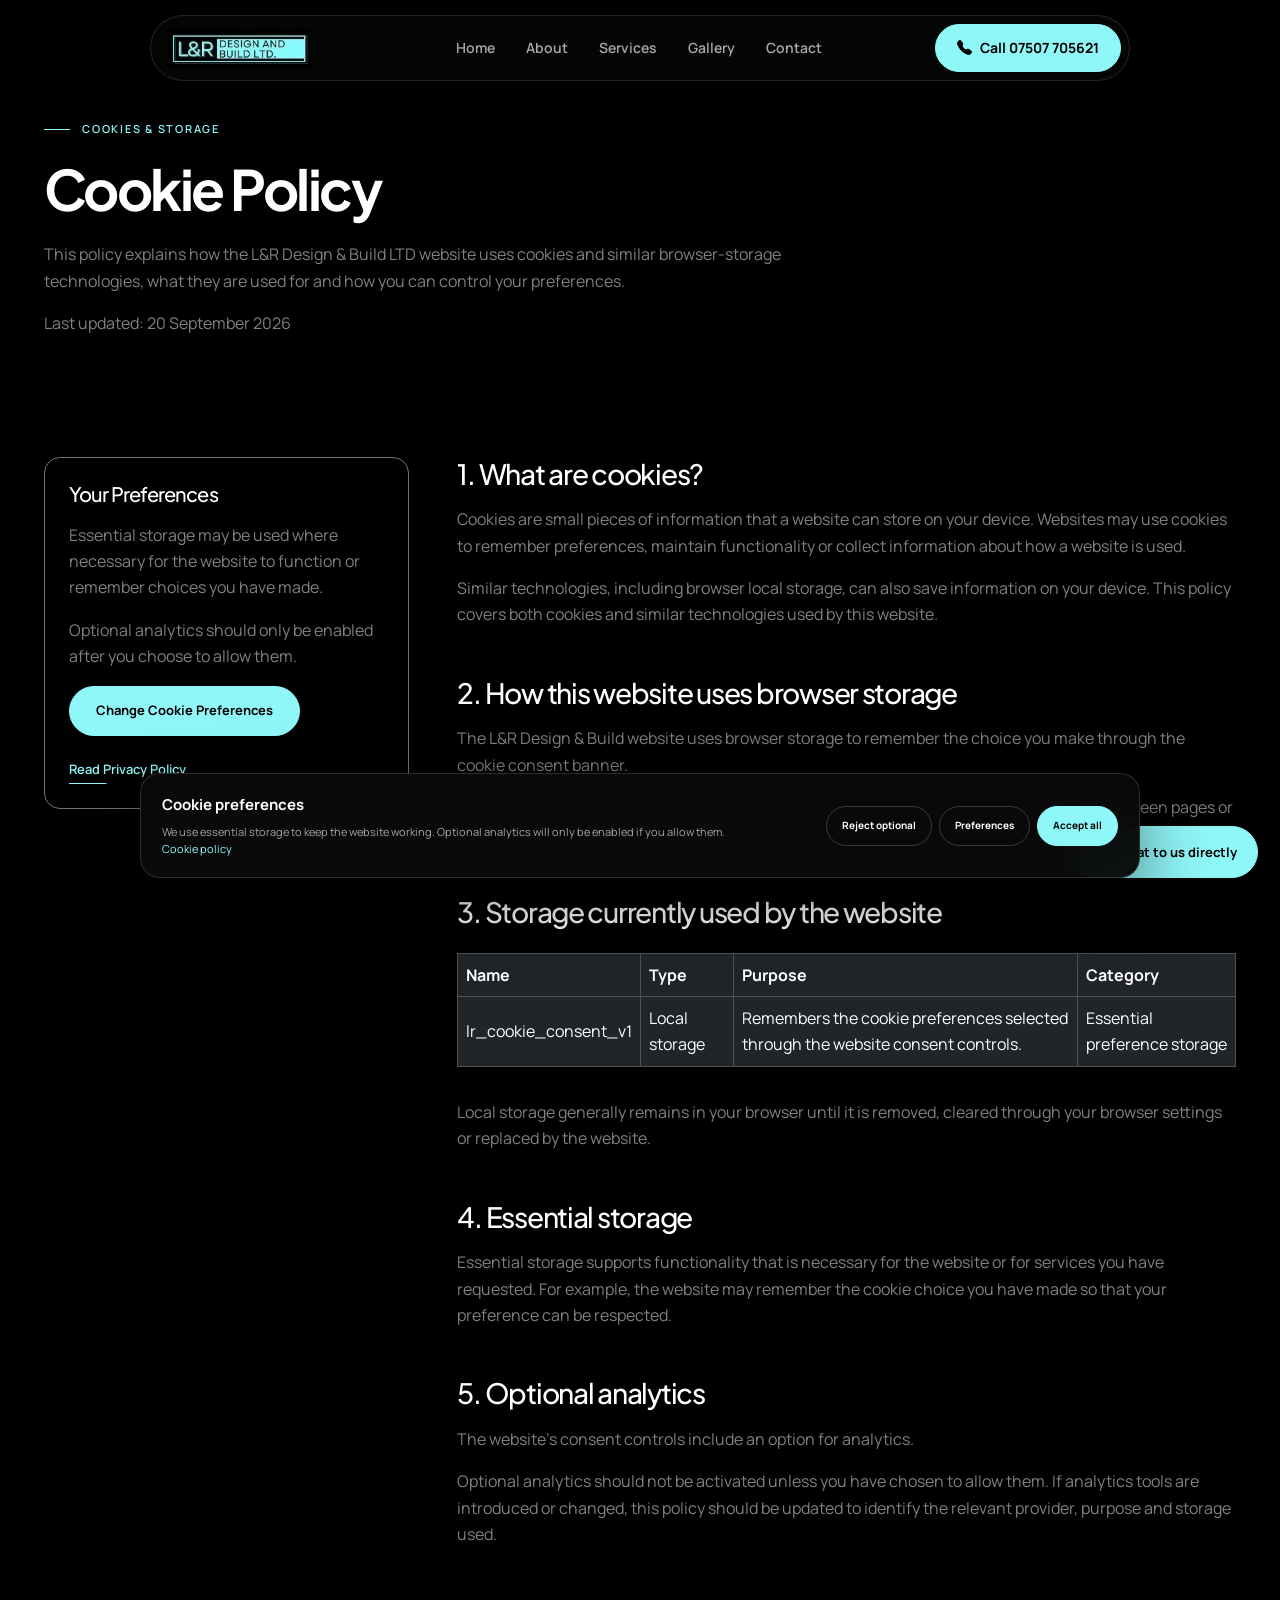
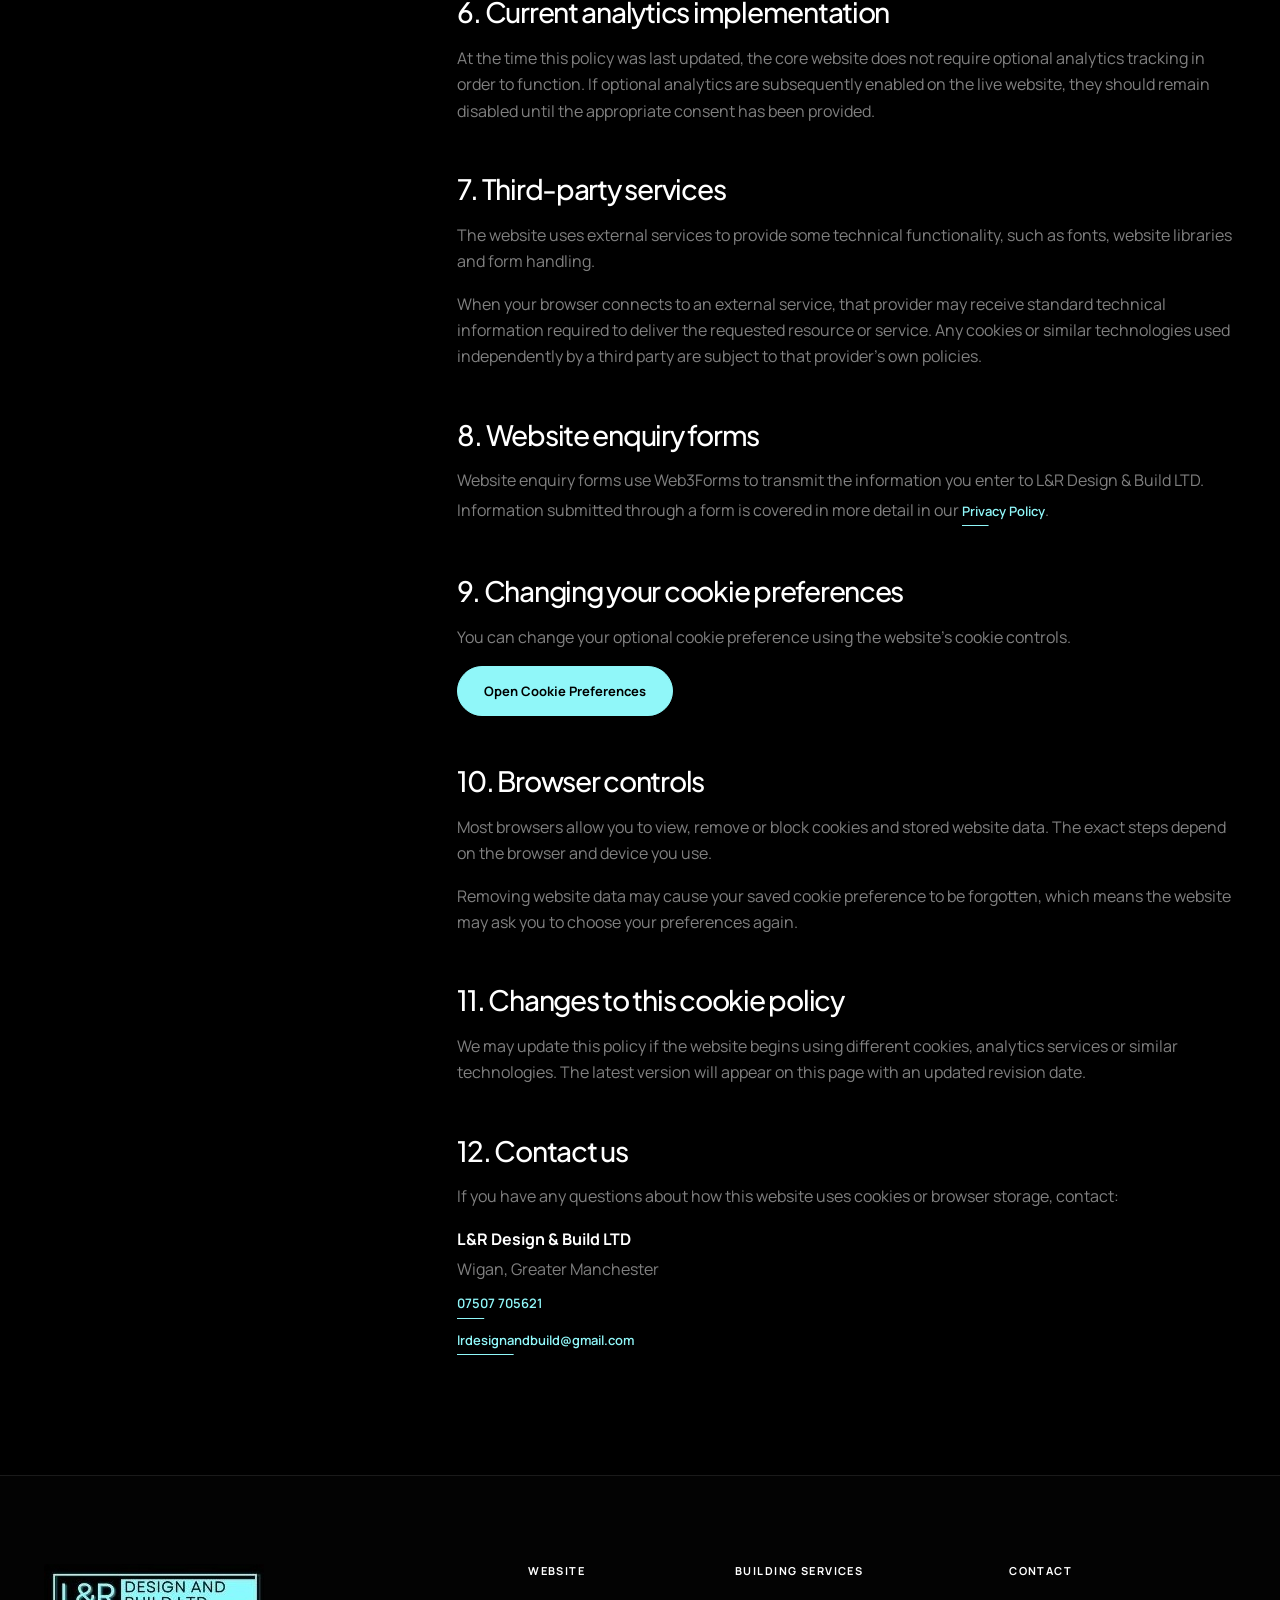
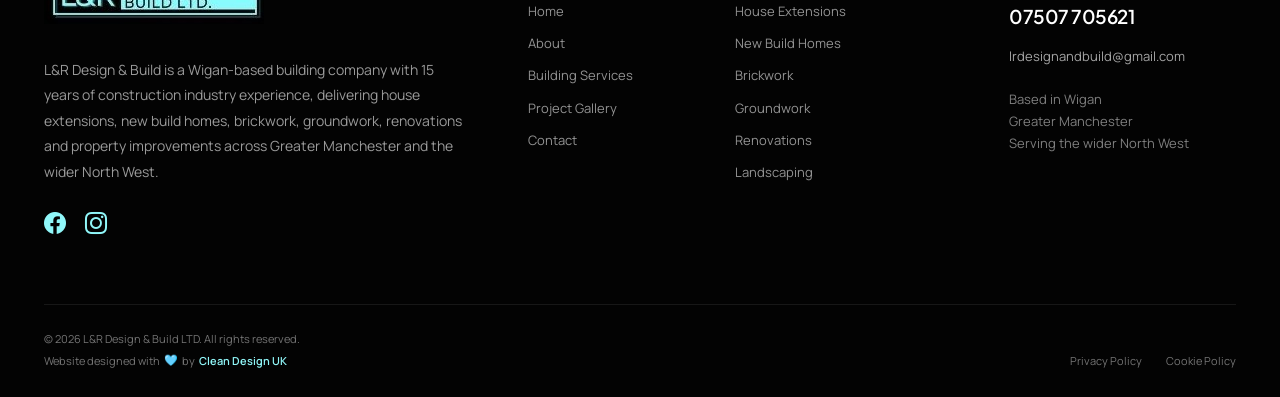
<file: cookie-policy.html>
<!DOCTYPE html>
<html lang="en-GB">

<head>

  <meta charset="UTF-8">

  <meta
    name="viewport"
    content="width=device-width, initial-scale=1.0"
  >


  <!-- ==================================================
       SEO
  ================================================== -->

  <title>
    Cookie Policy | L&R Design & Build LTD
  </title>

  <meta
    name="description"
    content="Read the L&R Design & Build LTD cookie policy, including information about essential browser storage, optional analytics and how to manage your preferences."
  >

  <meta
    name="robots"
    content="index, follow"
  >

  <meta
    name="author"
    content="L&R Design & Build LTD"
  >

  <meta
    name="theme-color"
    content="#000000"
  >


  <!-- ==================================================
       CANONICAL
  ================================================== -->

  <link
    rel="canonical"
    href="https://lrdesignandbuild.uk/cookie-policy.html"
  >


 <!-- ==================================================
       FAVICON
  ================================================== -->

  <link
    rel="icon"
    type="image/jpeg"
    href="images/lr-design-build-logo-small.jpg"
  >

  <link
    rel="shortcut icon"
    type="image/jpeg"
    href="images/lr-design-build-logo-small.jpg"
  >

  <link
    rel="apple-touch-icon"
    href="images/lr-design-build-logo-small.jpg"
  >



  <!-- ==================================================
       OPEN GRAPH
  ================================================== -->

  <meta
    property="og:type"
    content="website"
  >

  <meta
    property="og:title"
    content="Cookie Policy | L&R Design & Build LTD"
  >

  <meta
    property="og:description"
    content="Information about cookies, browser storage and website preferences used by L&R Design & Build LTD."
  >

  <meta
    property="og:url"
    content="https://lrdesignandbuild.uk/cookie-policy.html"
  >

  <meta
    property="og:site_name"
    content="L&R Design & Build LTD"
  >

  <meta
    property="og:locale"
    content="en_GB"
  >


  <!-- ==================================================
       FONTS
  ================================================== -->

  <link
    rel="preconnect"
    href="https://fonts.googleapis.com"
  >

  <link
    rel="preconnect"
    href="https://fonts.gstatic.com"
    crossorigin
  >

  <link
    href="https://fonts.googleapis.com/css2?family=Plus+Jakarta+Sans:wght@600;700;800&family=Manrope:wght@400;500;600;700&display=swap"
    rel="stylesheet"
  >


  <!-- ==================================================
       BOOTSTRAP
  ================================================== -->

  <link
    href="https://cdn.jsdelivr.net/npm/bootstrap@5.3.3/dist/css/bootstrap.min.css"
    rel="stylesheet"
  >

  <link
    href="https://cdn.jsdelivr.net/npm/bootstrap-icons@1.11.3/font/bootstrap-icons.min.css"
    rel="stylesheet"
  >


  <!-- ==================================================
       GLOBAL CSS ONLY
  ================================================== -->

  <link
    href="css/global.css"
    rel="stylesheet"
  >


  <!-- ==================================================
       SCHEMA
  ================================================== -->

  <script type="application/ld+json">
  {
    "@context": "https://schema.org",
    "@graph": [
      {
        "@type": "GeneralContractor",
        "@id": "https://lrdesignandbuild.uk/#business",
        "name": "L&R Design & Build LTD",
        "url": "https://lrdesignandbuild.uk/",
        "logo": "https://lrdesignandbuild.uk/images/lr-design-build-logo.jpg",
        "telephone": "+447507705621",
        "email": "lrdesignandbuild@gmail.com"
      },
      {
        "@type": "WebPage",
        "@id": "https://lrdesignandbuild.uk/cookie-policy.html#webpage",
        "url": "https://lrdesignandbuild.uk/cookie-policy.html",
        "name": "Cookie Policy",
        "isPartOf": {
          "@id": "https://lrdesignandbuild.uk/#business"
        },
        "inLanguage": "en-GB"
      },
      {
        "@type": "BreadcrumbList",
        "itemListElement": [
          {
            "@type": "ListItem",
            "position": 1,
            "name": "Home",
            "item": "https://lrdesignandbuild.uk/"
          },
          {
            "@type": "ListItem",
            "position": 2,
            "name": "Cookie Policy",
            "item": "https://lrdesignandbuild.uk/cookie-policy.html"
          }
        ]
      }
    ]
  }
  </script>

</head>


<body>


  <!-- ==================================================
       GLOBAL NAVBAR
  ================================================== -->

  <header
    id="global-navbar"
    data-component="components/navbar.html"
  ></header>



  <main>


    <!-- ==================================================
         PAGE HEADER
    ================================================== -->

    <section class="section">

      <div class="container-xl">

        <div class="row">

          <div class="col-xl-9 col-lg-10">


            <div class="section-kicker">
              COOKIES &amp; STORAGE
            </div>


            <h1 class="section-title">
              Cookie Policy
            </h1>


            <p
              class="text-white-50 mt-4 mb-0"
              style="max-width: 760px;"
            >

              This policy explains how the L&amp;R Design
              &amp; Build LTD website uses cookies and similar
              browser-storage technologies, what they are used
              for and how you can control your preferences.

            </p>


            <p class="text-white-50 mt-3 mb-0">
              Last updated: 20 September 2026
            </p>


          </div>

        </div>

      </div>

    </section>



    <!-- ==================================================
         COOKIE CONTENT
    ================================================== -->

    <section class="section pt-0">

      <div class="container-xl">


        <div class="row g-5">


          <!-- ==============================================
               SIDEBAR
          =============================================== -->

          <aside class="col-lg-4">


            <div
              class="p-4 rounded-4 border border-secondary"
            >

              <h2 class="h5 mb-3">
                Your Preferences
              </h2>


              <p class="text-white-50">

                Essential storage may be used where necessary
                for the website to function or remember choices
                you have made.

              </p>


              <p class="text-white-50">

                Optional analytics should only be enabled after
                you choose to allow them.

              </p>


              <button
                type="button"
                class="btn-brand mb-3"
                id="policyCookieSettingsButton"
              >
                Change Cookie Preferences
              </button>


              <br>


              <a
                href="privacy-policy.html"
                class="text-link"
              >
                Read Privacy Policy
              </a>

            </div>


          </aside>



          <!-- ==============================================
               MAIN POLICY
          =============================================== -->

          <article class="col-lg-8">


            <!-- WHAT ARE COOKIES -->

            <div class="mb-5">

              <h2 class="h3 mb-3">
                1. What are cookies?
              </h2>


              <p class="text-white-50">

                Cookies are small pieces of information that a
                website can store on your device. Websites may
                use cookies to remember preferences, maintain
                functionality or collect information about how
                a website is used.

              </p>


              <p class="text-white-50 mb-0">

                Similar technologies, including browser local
                storage, can also save information on your
                device. This policy covers both cookies and
                similar technologies used by this website.

              </p>

            </div>



            <!-- HOW SITE USES -->

            <div class="mb-5">

              <h2 class="h3 mb-3">
                2. How this website uses browser storage
              </h2>


              <p class="text-white-50">

                The L&amp;R Design &amp; Build website uses
                browser storage to remember the choice you make
                through the cookie consent banner.

              </p>


              <p class="text-white-50 mb-0">

                This prevents the website from asking you to
                make the same choice every time you move between
                pages or return to the website using the same
                browser.

              </p>

            </div>



            <!-- TABLE -->

            <div class="mb-5">

              <h2 class="h3 mb-4">
                3. Storage currently used by the website
              </h2>


              <div class="table-responsive">

                <table
                  class="table table-dark table-bordered align-middle"
                >

                  <thead>

                    <tr>

                      <th scope="col">
                        Name
                      </th>

                      <th scope="col">
                        Type
                      </th>

                      <th scope="col">
                        Purpose
                      </th>

                      <th scope="col">
                        Category
                      </th>

                    </tr>

                  </thead>


                  <tbody>

                    <tr>

                      <td>
                        lr_cookie_consent_v1
                      </td>

                      <td>
                        Local storage
                      </td>

                      <td>

                        Remembers the cookie preferences selected
                        through the website consent controls.

                      </td>

                      <td>
                        Essential preference storage
                      </td>

                    </tr>

                  </tbody>

                </table>

              </div>


              <p class="text-white-50 mt-3 mb-0">

                Local storage generally remains in your browser
                until it is removed, cleared through your browser
                settings or replaced by the website.

              </p>

            </div>



            <!-- ESSENTIAL -->

            <div class="mb-5">

              <h2 class="h3 mb-3">
                4. Essential storage
              </h2>


              <p class="text-white-50 mb-0">

                Essential storage supports functionality that
                is necessary for the website or for services you
                have requested. For example, the website may
                remember the cookie choice you have made so that
                your preference can be respected.

              </p>

            </div>



            <!-- ANALYTICS -->

            <div class="mb-5">

              <h2 class="h3 mb-3">
                5. Optional analytics
              </h2>


              <p class="text-white-50">

                The website's consent controls include an option
                for analytics.

              </p>


              <p class="text-white-50 mb-0">

                Optional analytics should not be activated
                unless you have chosen to allow them. If
                analytics tools are introduced or changed, this
                policy should be updated to identify the
                relevant provider, purpose and storage used.

              </p>

            </div>



            <!-- CURRENT IMPLEMENTATION -->

            <div class="mb-5">

              <h2 class="h3 mb-3">
                6. Current analytics implementation
              </h2>


              <p class="text-white-50 mb-0">

                At the time this policy was last updated, the
                core website does not require optional analytics
                tracking in order to function. If optional
                analytics are subsequently enabled on the live
                website, they should remain disabled until the
                appropriate consent has been provided.

              </p>

            </div>



            <!-- THIRD PARTY -->

            <div class="mb-5">

              <h2 class="h3 mb-3">
                7. Third-party services
              </h2>


              <p class="text-white-50">

                The website uses external services to provide
                some technical functionality, such as fonts,
                website libraries and form handling.

              </p>


              <p class="text-white-50 mb-0">

                When your browser connects to an external
                service, that provider may receive standard
                technical information required to deliver the
                requested resource or service. Any cookies or
                similar technologies used independently by a
                third party are subject to that provider's own
                policies.

              </p>

            </div>



            <!-- WEB3FORMS -->

            <div class="mb-5">

              <h2 class="h3 mb-3">
                8. Website enquiry forms
              </h2>


              <p class="text-white-50 mb-0">

                Website enquiry forms use Web3Forms to transmit
                the information you enter to L&amp;R Design
                &amp; Build LTD. Information submitted through a
                form is covered in more detail in our

                <a
                  href="privacy-policy.html"
                  class="text-link"
                >
                  Privacy Policy
                </a>.

              </p>

            </div>



            <!-- CHANGING PREFERENCES -->

            <div class="mb-5">

              <h2 class="h3 mb-3">
                9. Changing your cookie preferences
              </h2>


              <p class="text-white-50">

                You can change your optional cookie preference
                using the website's cookie controls.

              </p>


              <button
                type="button"
                class="btn-brand"
                id="policyCookieSettingsButtonSecondary"
              >
                Open Cookie Preferences
              </button>

            </div>



            <!-- BROWSER -->

            <div class="mb-5">

              <h2 class="h3 mb-3">
                10. Browser controls
              </h2>


              <p class="text-white-50">

                Most browsers allow you to view, remove or block
                cookies and stored website data. The exact steps
                depend on the browser and device you use.

              </p>


              <p class="text-white-50 mb-0">

                Removing website data may cause your saved
                cookie preference to be forgotten, which means
                the website may ask you to choose your
                preferences again.

              </p>

            </div>



            <!-- CHANGES -->

            <div class="mb-5">

              <h2 class="h3 mb-3">
                11. Changes to this cookie policy
              </h2>


              <p class="text-white-50 mb-0">

                We may update this policy if the website begins
                using different cookies, analytics services or
                similar technologies. The latest version will
                appear on this page with an updated revision
                date.

              </p>

            </div>



            <!-- CONTACT -->

            <div>

              <h2 class="h3 mb-3">
                12. Contact us
              </h2>


              <p class="text-white-50">

                If you have any questions about how this website
                uses cookies or browser storage, contact:

              </p>


              <p class="text-white mb-1">
                <strong>L&amp;R Design &amp; Build LTD</strong>
              </p>


              <p class="text-white-50 mb-1">
                Wigan, Greater Manchester
              </p>


              <p class="mb-1">

                <a
                  href="tel:+447507705621"
                  class="text-link"
                >
                  07507 705621
                </a>

              </p>


              <p class="mb-0">

                <a
                  href="mailto:lrdesignandbuild@gmail.com"
                  class="text-link"
                >
                  lrdesignandbuild@gmail.com
                </a>

              </p>

            </div>


          </article>


        </div>


      </div>

    </section>


  </main>



  <!-- ==================================================
       GLOBAL FOOTER
  ================================================== -->

  <footer
    id="global-footer"
    data-component="components/footer.html"
  ></footer>



  <!-- ==================================================
       WHATSAPP
  ================================================== -->

  <a
    class="whatsapp-float"
    href="https://wa.me/447507705621?text=Hi%20L%26R%20Design%20%26%20Build%2C%20I%27d%20like%20to%20discuss%20a%20building%20project."
    target="_blank"
    rel="noopener noreferrer"
    aria-label="Chat directly with L&R Design and Build on WhatsApp"
  >

    <i
      class="bi bi-whatsapp"
      aria-hidden="true"
    ></i>

    <span>
      Chat to us directly
    </span>

  </a>



  <!-- ==================================================
       COOKIE BANNER
  ================================================== -->

  <div
    class="cookie-banner"
    id="cookieBanner"
    role="dialog"
    aria-live="polite"
    aria-label="Cookie preferences"
    hidden
  >

    <div class="cookie-banner-copy">

      <strong>
        Cookie preferences
      </strong>

      <p>

        We use essential storage to keep the website working.
        Optional analytics will only be enabled if you allow them.

        <a href="cookie-policy.html">
          Cookie policy
        </a>

      </p>

    </div>


    <div class="cookie-actions">

      <button
        type="button"
        class="cookie-button cookie-button-secondary"
        id="cookieReject"
      >
        Reject optional
      </button>

      <button
        type="button"
        class="cookie-button cookie-button-secondary"
        data-bs-toggle="modal"
        data-bs-target="#cookiePreferencesModal"
      >
        Preferences
      </button>

      <button
        type="button"
        class="cookie-button cookie-button-primary"
        id="cookieAccept"
      >
        Accept all
      </button>

    </div>

  </div>



  <!-- ==================================================
       COOKIE MODAL
  ================================================== -->

  <div
    class="modal fade cookie-modal"
    id="cookiePreferencesModal"
    tabindex="-1"
    aria-labelledby="cookiePreferencesTitle"
    aria-hidden="true"
  >

    <div class="modal-dialog modal-dialog-centered">

      <div class="modal-content">

        <div class="modal-header">

          <h2
            class="modal-title fs-5"
            id="cookiePreferencesTitle"
          >
            Cookie preferences
          </h2>

          <button
            type="button"
            class="btn-close btn-close-white"
            data-bs-dismiss="modal"
            aria-label="Close"
          ></button>

        </div>


        <div class="modal-body">

          <div class="cookie-preference-row">

            <div>

              <strong>
                Essential
              </strong>

              <p>
                Required for core website functionality.
              </p>

            </div>

            <span class="cookie-required">
              Always on
            </span>

          </div>


          <div class="cookie-preference-row">

            <div>

              <strong>
                Analytics
              </strong>

              <p>
                Helps us understand how visitors use the website.
              </p>

            </div>


            <div class="form-check form-switch">

              <input
                class="form-check-input"
                type="checkbox"
                role="switch"
                id="analyticsConsent"
              >

            </div>

          </div>

        </div>


        <div class="modal-footer">

          <button
            type="button"
            class="cookie-button cookie-button-primary"
            id="saveCookiePreferences"
          >
            Save preferences
          </button>

        </div>

      </div>

    </div>

  </div>



  <!-- ==================================================
       SCRIPTS
  ================================================== -->

  <script
    src="https://cdn.jsdelivr.net/npm/bootstrap@5.3.3/dist/js/bootstrap.bundle.min.js"
  ></script>

  <script src="js/global.js"></script>



  <!-- ==================================================
       REOPEN COOKIE CONTROLS
  ================================================== -->

  <script>

    document.addEventListener(
      "DOMContentLoaded",
      () => {


        const buttons = [
          document.getElementById(
            "policyCookieSettingsButton"
          ),
          document.getElementById(
            "policyCookieSettingsButtonSecondary"
          )
        ];


        const openPreferences = () => {


          const modalElement =
            document.getElementById(
              "cookiePreferencesModal"
            );


          if (
            modalElement &&
            typeof bootstrap !== "undefined"
          ) {

            const modal =
              bootstrap.Modal.getOrCreateInstance(
                modalElement
              );


            modal.show();

            return;

          }


          const banner =
            document.getElementById(
              "cookieBanner"
            );


          if (banner) {
            banner.hidden = false;
          }


        };


        buttons.forEach(
          button => {

            if (!button) {
              return;
            }


            button.addEventListener(
              "click",
              openPreferences
            );

          }
        );


      }
    );

  </script>


</body>

</html>
</file>
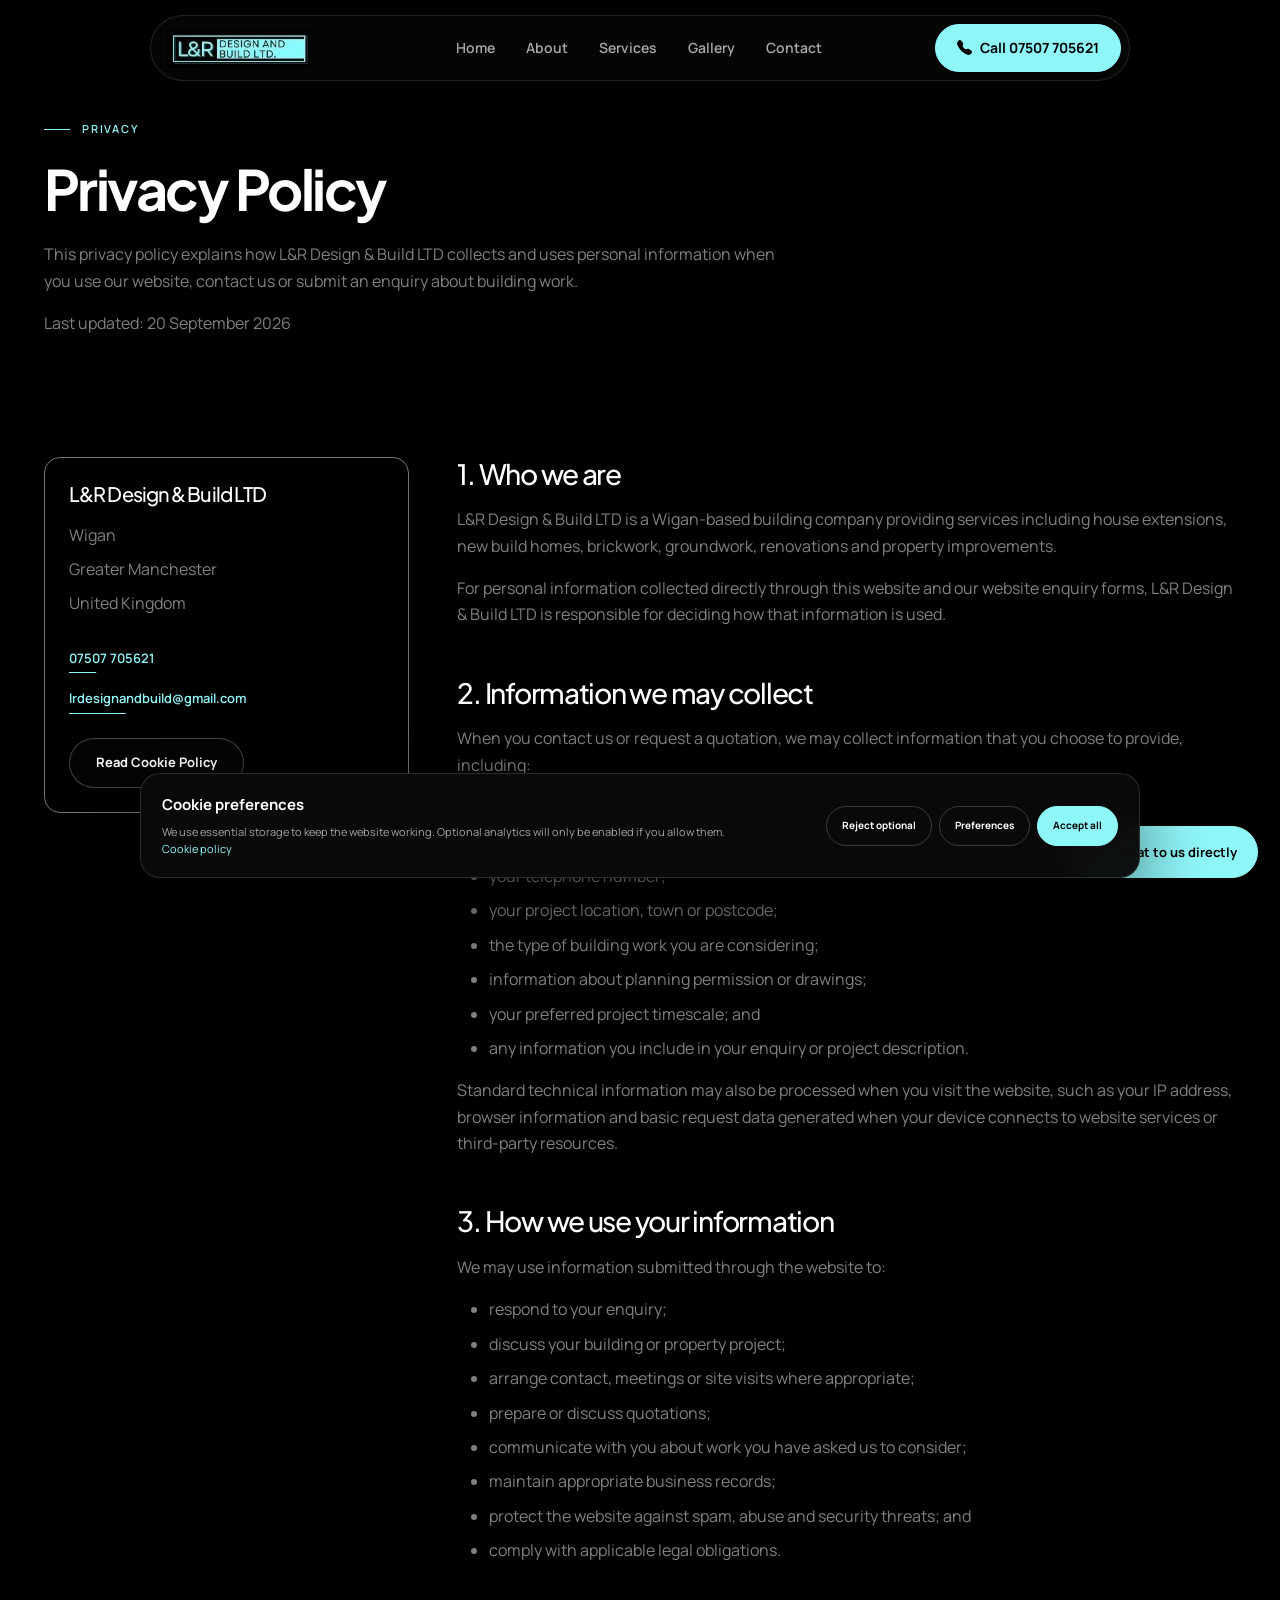
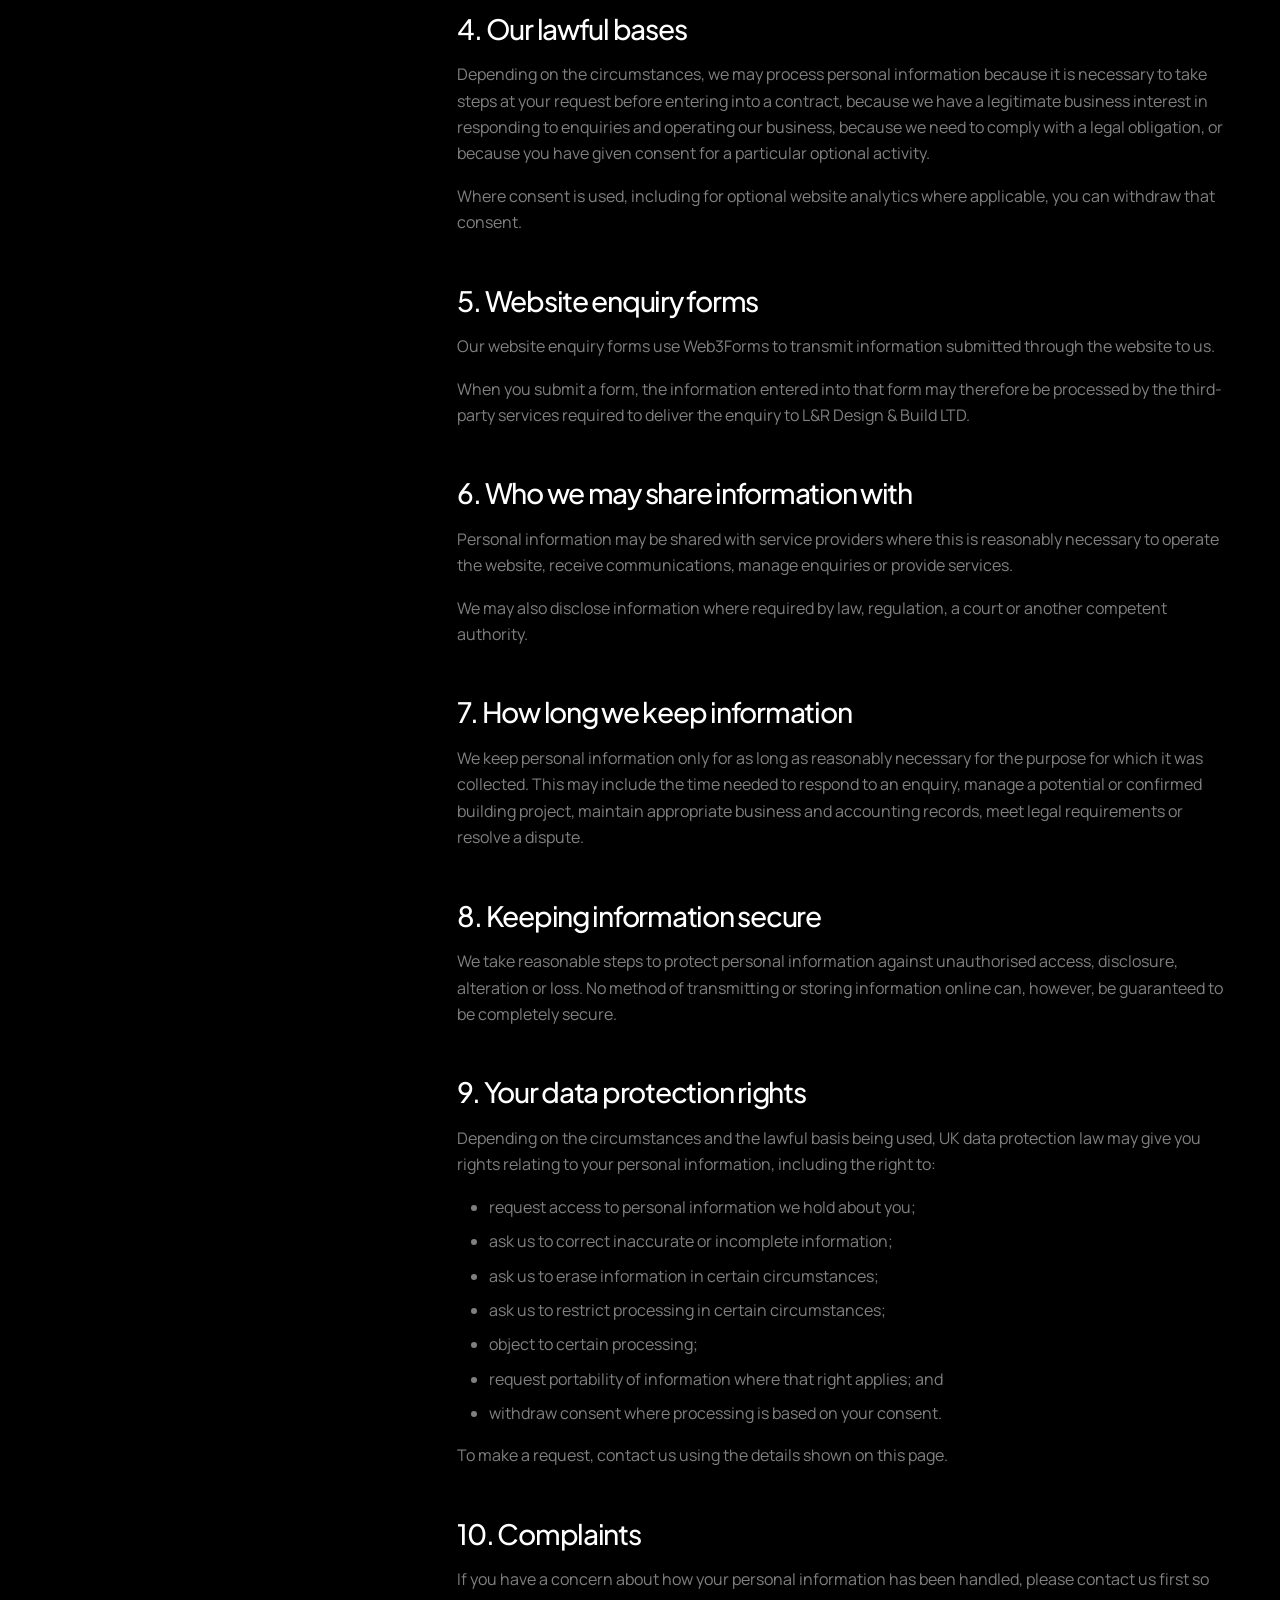
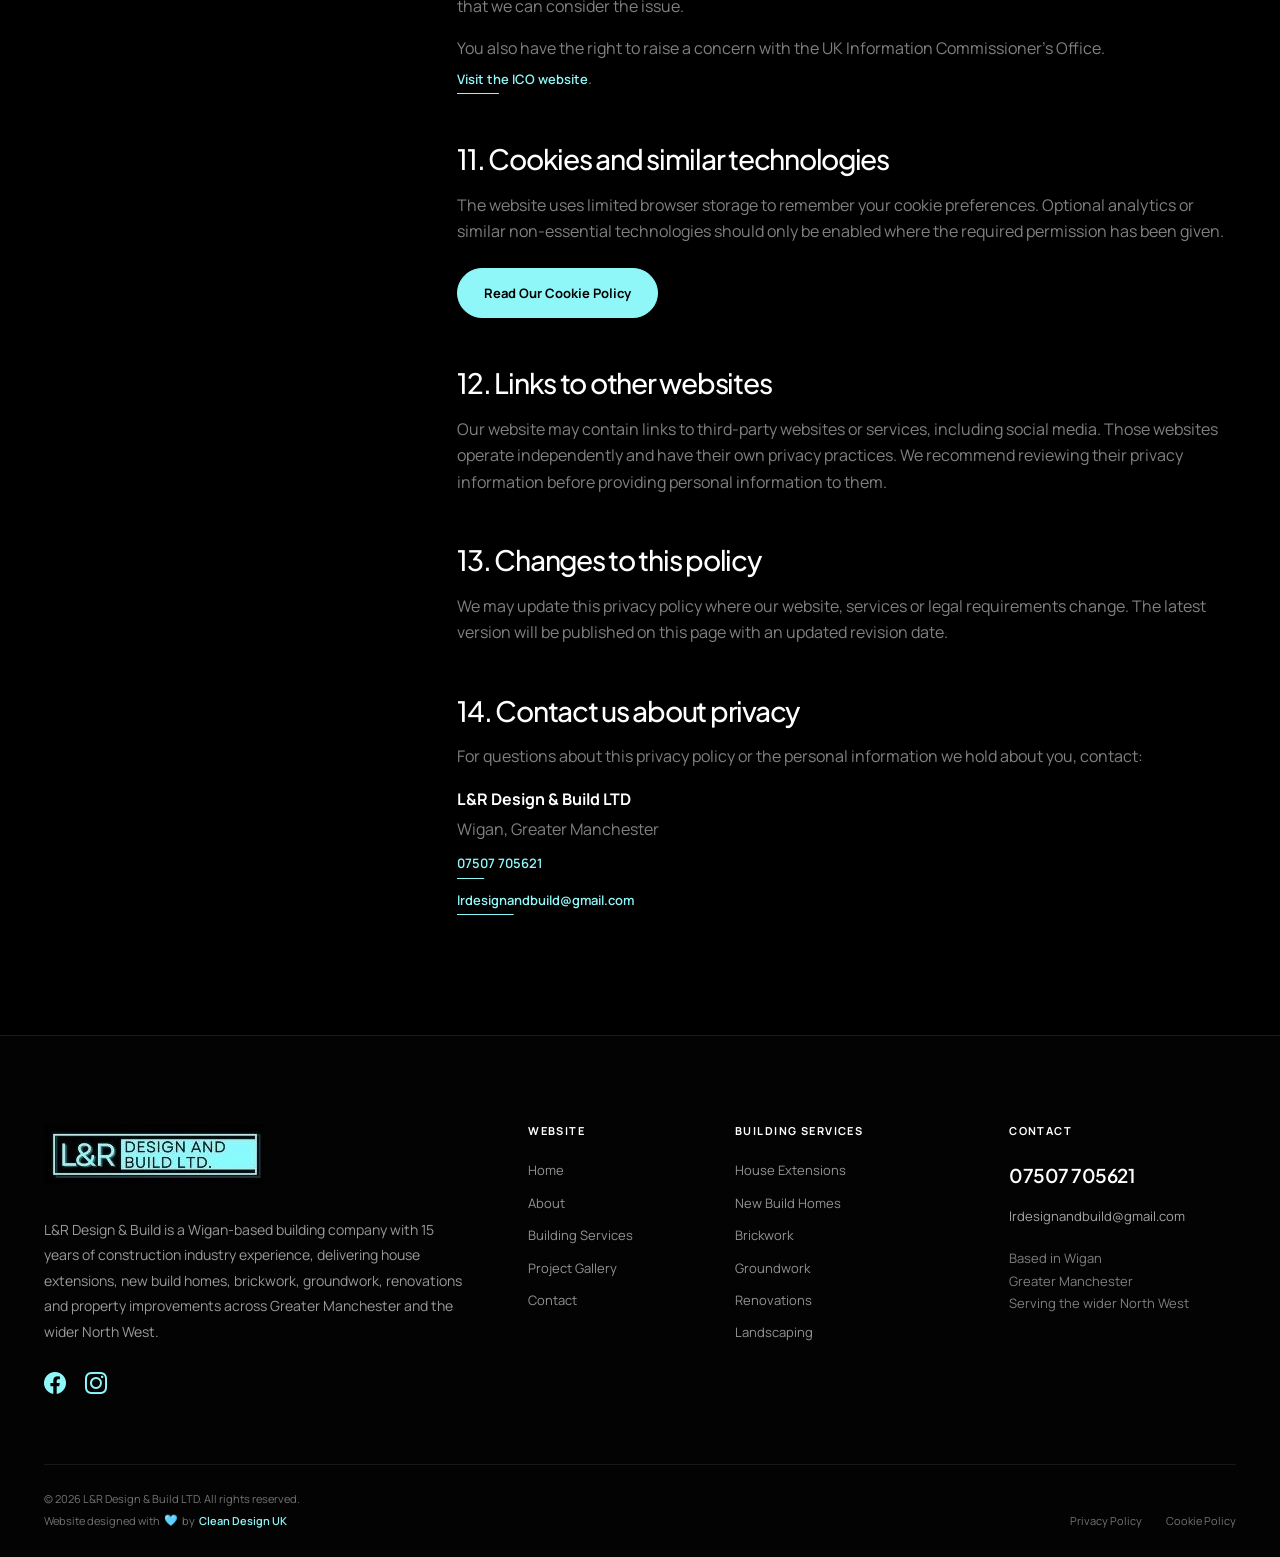
<file: privacy-policy.html>
<!DOCTYPE html>
<html lang="en-GB">

<head>

  <meta charset="UTF-8">

  <meta
    name="viewport"
    content="width=device-width, initial-scale=1.0"
  >


  <!-- ==================================================
       SEO
  ================================================== -->

  <title>
    Privacy Policy | L&R Design & Build LTD
  </title>

  <meta
    name="description"
    content="Read the L&R Design & Build LTD privacy policy and learn how personal information submitted through our website and building enquiry forms is collected, used and protected."
  >

  <meta
    name="robots"
    content="index, follow"
  >

  <meta
    name="author"
    content="L&R Design & Build LTD"
  >

  <meta
    name="theme-color"
    content="#000000"
  >


  <!-- ==================================================
       CANONICAL
  ================================================== -->

  <link
    rel="canonical"
    href="https://lrdesignandbuild.uk/privacy-policy.html"
  >
 <!-- ==================================================
       FAVICON
  ================================================== -->

  <link
    rel="icon"
    type="image/jpeg"
    href="images/lr-design-build-logo-small.jpg"
  >

  <link
    rel="shortcut icon"
    type="image/jpeg"
    href="images/lr-design-build-logo-small.jpg"
  >

  <link
    rel="apple-touch-icon"
    href="images/lr-design-build-logo-small.jpg"
  >




  <!-- ==================================================
       OPEN GRAPH
  ================================================== -->

  <meta
    property="og:type"
    content="website"
  >

  <meta
    property="og:title"
    content="Privacy Policy | L&R Design & Build LTD"
  >

  <meta
    property="og:description"
    content="Information about how L&R Design & Build LTD handles personal information submitted through its website."
  >

  <meta
    property="og:url"
    content="https://lrdesignandbuild.uk/privacy-policy.html"
  >

  <meta
    property="og:site_name"
    content="L&R Design & Build LTD"
  >

  <meta
    property="og:locale"
    content="en_GB"
  >


  <!-- ==================================================
       FONTS
  ================================================== -->

  <link
    rel="preconnect"
    href="https://fonts.googleapis.com"
  >

  <link
    rel="preconnect"
    href="https://fonts.gstatic.com"
    crossorigin
  >

  <link
    href="https://fonts.googleapis.com/css2?family=Plus+Jakarta+Sans:wght@600;700;800&family=Manrope:wght@400;500;600;700&display=swap"
    rel="stylesheet"
  >


  <!-- ==================================================
       BOOTSTRAP
  ================================================== -->

  <link
    href="https://cdn.jsdelivr.net/npm/bootstrap@5.3.3/dist/css/bootstrap.min.css"
    rel="stylesheet"
  >

  <link
    href="https://cdn.jsdelivr.net/npm/bootstrap-icons@1.11.3/font/bootstrap-icons.min.css"
    rel="stylesheet"
  >


  <!-- ==================================================
       GLOBAL CSS ONLY
  ================================================== -->

  <link
    href="css/global.css"
    rel="stylesheet"
  >


  <!-- ==================================================
       SCHEMA
  ================================================== -->

  <script type="application/ld+json">
  {
    "@context": "https://schema.org",
    "@graph": [
      {
        "@type": "GeneralContractor",
        "@id": "https://lrdesignandbuild.uk/#business",
        "name": "L&R Design & Build LTD",
        "url": "https://lrdesignandbuild.uk/",
        "logo": "https://lrdesignandbuild.uk/images/lr-design-build-logo.jpg",
        "telephone": "+447507705621",
        "email": "lrdesignandbuild@gmail.com"
      },
      {
        "@type": "WebPage",
        "@id": "https://lrdesignandbuild.uk/privacy-policy.html#webpage",
        "url": "https://lrdesignandbuild.uk/privacy-policy.html",
        "name": "Privacy Policy",
        "isPartOf": {
          "@id": "https://lrdesignandbuild.uk/#business"
        },
        "inLanguage": "en-GB"
      },
      {
        "@type": "BreadcrumbList",
        "itemListElement": [
          {
            "@type": "ListItem",
            "position": 1,
            "name": "Home",
            "item": "https://lrdesignandbuild.uk/"
          },
          {
            "@type": "ListItem",
            "position": 2,
            "name": "Privacy Policy",
            "item": "https://lrdesignandbuild.uk/privacy-policy.html"
          }
        ]
      }
    ]
  }
  </script>

</head>


<body>


  <!-- ==================================================
       GLOBAL NAVBAR
  ================================================== -->

  <header
    id="global-navbar"
    data-component="components/navbar.html"
  ></header>



  <main>


    <!-- ==================================================
         PAGE HEADER
    ================================================== -->

    <section class="section">

      <div class="container-xl">

        <div class="row">

          <div class="col-xl-9 col-lg-10">


            <div class="section-kicker">
              PRIVACY
            </div>


            <h1 class="section-title">
              Privacy Policy
            </h1>


            <p
              class="text-white-50 mt-4 mb-0"
              style="max-width: 760px;"
            >

              This privacy policy explains how L&amp;R Design
              &amp; Build LTD collects and uses personal
              information when you use our website, contact us
              or submit an enquiry about building work.

            </p>


            <p class="text-white-50 mt-3 mb-0">
              Last updated: 20 September 2026
            </p>


          </div>

        </div>

      </div>

    </section>



    <!-- ==================================================
         PRIVACY CONTENT
    ================================================== -->

    <section class="section pt-0">

      <div class="container-xl">


        <div class="row g-5">


          <!-- ==============================================
               SIDEBAR
          =============================================== -->

          <aside class="col-lg-4">


            <div
              class="p-4 rounded-4 border border-secondary"
            >

              <h2 class="h5 mb-3">
                L&amp;R Design &amp; Build LTD
              </h2>


              <p class="text-white-50 mb-2">
                Wigan
              </p>


              <p class="text-white-50 mb-2">
                Greater Manchester
              </p>


              <p class="text-white-50 mb-4">
                United Kingdom
              </p>


              <p class="mb-2">

                <a
                  href="tel:+447507705621"
                  class="text-link"
                >
                  07507 705621
                </a>

              </p>


              <p class="mb-4">

                <a
                  href="mailto:lrdesignandbuild@gmail.com"
                  class="text-link"
                >
                  lrdesignandbuild@gmail.com
                </a>

              </p>


              <a
                href="cookie-policy.html"
                class="btn-outline-brand"
              >
                Read Cookie Policy
              </a>

            </div>


          </aside>



          <!-- ==============================================
               MAIN POLICY
          =============================================== -->

          <article class="col-lg-8">


            <!-- WHO WE ARE -->

            <div class="mb-5">

              <h2 class="h3 mb-3">
                1. Who we are
              </h2>


              <p class="text-white-50">

                L&amp;R Design &amp; Build LTD is a
                Wigan-based building company providing services
                including house extensions, new build homes,
                brickwork, groundwork, renovations and property
                improvements.

              </p>


              <p class="text-white-50 mb-0">

                For personal information collected directly
                through this website and our website enquiry
                forms, L&amp;R Design &amp; Build LTD is
                responsible for deciding how that information
                is used.

              </p>

            </div>



            <!-- INFORMATION -->

            <div class="mb-5">

              <h2 class="h3 mb-3">
                2. Information we may collect
              </h2>


              <p class="text-white-50">

                When you contact us or request a quotation, we
                may collect information that you choose to
                provide, including:

              </p>


              <ul class="text-white-50">

                <li class="mb-2">
                  your name;
                </li>

                <li class="mb-2">
                  your email address;
                </li>

                <li class="mb-2">
                  your telephone number;
                </li>

                <li class="mb-2">
                  your project location, town or postcode;
                </li>

                <li class="mb-2">
                  the type of building work you are considering;
                </li>

                <li class="mb-2">
                  information about planning permission or
                  drawings;
                </li>

                <li class="mb-2">
                  your preferred project timescale; and
                </li>

                <li>
                  any information you include in your enquiry
                  or project description.
                </li>

              </ul>


              <p class="text-white-50 mb-0">

                Standard technical information may also be
                processed when you visit the website, such as
                your IP address, browser information and basic
                request data generated when your device connects
                to website services or third-party resources.

              </p>

            </div>



            <!-- USE -->

            <div class="mb-5">

              <h2 class="h3 mb-3">
                3. How we use your information
              </h2>


              <p class="text-white-50">

                We may use information submitted through the
                website to:

              </p>


              <ul class="text-white-50">

                <li class="mb-2">
                  respond to your enquiry;
                </li>

                <li class="mb-2">
                  discuss your building or property project;
                </li>

                <li class="mb-2">
                  arrange contact, meetings or site visits where
                  appropriate;
                </li>

                <li class="mb-2">
                  prepare or discuss quotations;
                </li>

                <li class="mb-2">
                  communicate with you about work you have asked
                  us to consider;
                </li>

                <li class="mb-2">
                  maintain appropriate business records;
                </li>

                <li class="mb-2">
                  protect the website against spam, abuse and
                  security threats; and
                </li>

                <li>
                  comply with applicable legal obligations.
                </li>

              </ul>

            </div>



            <!-- LAWFUL BASIS -->

            <div class="mb-5">

              <h2 class="h3 mb-3">
                4. Our lawful bases
              </h2>


              <p class="text-white-50">

                Depending on the circumstances, we may process
                personal information because it is necessary to
                take steps at your request before entering into
                a contract, because we have a legitimate business
                interest in responding to enquiries and operating
                our business, because we need to comply with a
                legal obligation, or because you have given
                consent for a particular optional activity.

              </p>


              <p class="text-white-50 mb-0">

                Where consent is used, including for optional
                website analytics where applicable, you can
                withdraw that consent.

              </p>

            </div>



            <!-- WEB3FORMS -->

            <div class="mb-5">

              <h2 class="h3 mb-3">
                5. Website enquiry forms
              </h2>


              <p class="text-white-50">

                Our website enquiry forms use Web3Forms to
                transmit information submitted through the
                website to us.

              </p>


              <p class="text-white-50 mb-0">

                When you submit a form, the information entered
                into that form may therefore be processed by the
                third-party services required to deliver the
                enquiry to L&amp;R Design &amp; Build LTD.

              </p>

            </div>



            <!-- SHARING -->

            <div class="mb-5">

              <h2 class="h3 mb-3">
                6. Who we may share information with
              </h2>


              <p class="text-white-50">

                Personal information may be shared with service
                providers where this is reasonably necessary to
                operate the website, receive communications,
                manage enquiries or provide services.

              </p>


              <p class="text-white-50 mb-0">

                We may also disclose information where required
                by law, regulation, a court or another competent
                authority.

              </p>

            </div>



            <!-- RETENTION -->

            <div class="mb-5">

              <h2 class="h3 mb-3">
                7. How long we keep information
              </h2>


              <p class="text-white-50 mb-0">

                We keep personal information only for as long as
                reasonably necessary for the purpose for which
                it was collected. This may include the time
                needed to respond to an enquiry, manage a
                potential or confirmed building project,
                maintain appropriate business and accounting
                records, meet legal requirements or resolve a
                dispute.

              </p>

            </div>



            <!-- SECURITY -->

            <div class="mb-5">

              <h2 class="h3 mb-3">
                8. Keeping information secure
              </h2>


              <p class="text-white-50 mb-0">

                We take reasonable steps to protect personal
                information against unauthorised access,
                disclosure, alteration or loss. No method of
                transmitting or storing information online can,
                however, be guaranteed to be completely secure.

              </p>

            </div>



            <!-- RIGHTS -->

            <div class="mb-5">

              <h2 class="h3 mb-3">
                9. Your data protection rights
              </h2>


              <p class="text-white-50">

                Depending on the circumstances and the lawful
                basis being used, UK data protection law may
                give you rights relating to your personal
                information, including the right to:

              </p>


              <ul class="text-white-50">

                <li class="mb-2">
                  request access to personal information we hold
                  about you;
                </li>

                <li class="mb-2">
                  ask us to correct inaccurate or incomplete
                  information;
                </li>

                <li class="mb-2">
                  ask us to erase information in certain
                  circumstances;
                </li>

                <li class="mb-2">
                  ask us to restrict processing in certain
                  circumstances;
                </li>

                <li class="mb-2">
                  object to certain processing;
                </li>

                <li class="mb-2">
                  request portability of information where that
                  right applies; and
                </li>

                <li>
                  withdraw consent where processing is based on
                  your consent.
                </li>

              </ul>


              <p class="text-white-50 mb-0">

                To make a request, contact us using the details
                shown on this page.

              </p>

            </div>



            <!-- ICO -->

            <div class="mb-5">

              <h2 class="h3 mb-3">
                10. Complaints
              </h2>


              <p class="text-white-50">

                If you have a concern about how your personal
                information has been handled, please contact us
                first so that we can consider the issue.

              </p>


              <p class="text-white-50 mb-0">

                You also have the right to raise a concern with
                the UK Information Commissioner's Office.

                <a
                  href="https://ico.org.uk/"
                  target="_blank"
                  rel="noopener noreferrer"
                  class="text-link"
                >
                  Visit the ICO website
                </a>.

              </p>

            </div>



            <!-- COOKIES -->

            <div class="mb-5">

              <h2 class="h3 mb-3">
                11. Cookies and similar technologies
              </h2>


              <p class="text-white-50">

                The website uses limited browser storage to
                remember your cookie preferences. Optional
                analytics or similar non-essential technologies
                should only be enabled where the required
                permission has been given.

              </p>


              <a
                href="cookie-policy.html"
                class="btn-brand mt-2"
              >
                Read Our Cookie Policy
              </a>

            </div>



            <!-- THIRD PARTY LINKS -->

            <div class="mb-5">

              <h2 class="h3 mb-3">
                12. Links to other websites
              </h2>


              <p class="text-white-50 mb-0">

                Our website may contain links to third-party
                websites or services, including social media.
                Those websites operate independently and have
                their own privacy practices. We recommend
                reviewing their privacy information before
                providing personal information to them.

              </p>

            </div>



            <!-- CHANGES -->

            <div class="mb-5">

              <h2 class="h3 mb-3">
                13. Changes to this policy
              </h2>


              <p class="text-white-50 mb-0">

                We may update this privacy policy where our
                website, services or legal requirements change.
                The latest version will be published on this
                page with an updated revision date.

              </p>

            </div>



            <!-- CONTACT -->

            <div>

              <h2 class="h3 mb-3">
                14. Contact us about privacy
              </h2>


              <p class="text-white-50">

                For questions about this privacy policy or the
                personal information we hold about you, contact:

              </p>


              <p class="text-white mb-1">
                <strong>L&amp;R Design &amp; Build LTD</strong>
              </p>


              <p class="text-white-50 mb-1">
                Wigan, Greater Manchester
              </p>


              <p class="mb-1">

                <a
                  href="tel:+447507705621"
                  class="text-link"
                >
                  07507 705621
                </a>

              </p>


              <p class="mb-0">

                <a
                  href="mailto:lrdesignandbuild@gmail.com"
                  class="text-link"
                >
                  lrdesignandbuild@gmail.com
                </a>

              </p>

            </div>


          </article>


        </div>


      </div>

    </section>


  </main>



  <!-- ==================================================
       GLOBAL FOOTER
  ================================================== -->

  <footer
    id="global-footer"
    data-component="components/footer.html"
  ></footer>



  <!-- ==================================================
       WHATSAPP
  ================================================== -->

  <a
    class="whatsapp-float"
    href="https://wa.me/447507705621?text=Hi%20L%26R%20Design%20%26%20Build%2C%20I%27d%20like%20to%20discuss%20a%20building%20project."
    target="_blank"
    rel="noopener noreferrer"
    aria-label="Chat directly with L&R Design and Build on WhatsApp"
  >

    <i
      class="bi bi-whatsapp"
      aria-hidden="true"
    ></i>

    <span>
      Chat to us directly
    </span>

  </a>



  <!-- ==================================================
       COOKIE BANNER
  ================================================== -->

  <div
    class="cookie-banner"
    id="cookieBanner"
    role="dialog"
    aria-live="polite"
    aria-label="Cookie preferences"
    hidden
  >

    <div class="cookie-banner-copy">

      <strong>
        Cookie preferences
      </strong>

      <p>

        We use essential storage to keep the website working.
        Optional analytics will only be enabled if you allow them.

        <a href="cookie-policy.html">
          Cookie policy
        </a>

      </p>

    </div>


    <div class="cookie-actions">

      <button
        type="button"
        class="cookie-button cookie-button-secondary"
        id="cookieReject"
      >
        Reject optional
      </button>

      <button
        type="button"
        class="cookie-button cookie-button-secondary"
        data-bs-toggle="modal"
        data-bs-target="#cookiePreferencesModal"
      >
        Preferences
      </button>

      <button
        type="button"
        class="cookie-button cookie-button-primary"
        id="cookieAccept"
      >
        Accept all
      </button>

    </div>

  </div>



  <!-- ==================================================
       COOKIE PREFERENCES MODAL
  ================================================== -->

  <div
    class="modal fade cookie-modal"
    id="cookiePreferencesModal"
    tabindex="-1"
    aria-labelledby="cookiePreferencesTitle"
    aria-hidden="true"
  >

    <div class="modal-dialog modal-dialog-centered">

      <div class="modal-content">

        <div class="modal-header">

          <h2
            class="modal-title fs-5"
            id="cookiePreferencesTitle"
          >
            Cookie preferences
          </h2>

          <button
            type="button"
            class="btn-close btn-close-white"
            data-bs-dismiss="modal"
            aria-label="Close"
          ></button>

        </div>


        <div class="modal-body">

          <div class="cookie-preference-row">

            <div>

              <strong>
                Essential
              </strong>

              <p>
                Required for core website functionality.
              </p>

            </div>

            <span class="cookie-required">
              Always on
            </span>

          </div>


          <div class="cookie-preference-row">

            <div>

              <strong>
                Analytics
              </strong>

              <p>
                Helps us understand how visitors use the website.
              </p>

            </div>

            <div class="form-check form-switch">

              <input
                class="form-check-input"
                type="checkbox"
                role="switch"
                id="analyticsConsent"
              >

            </div>

          </div>

        </div>


        <div class="modal-footer">

          <button
            type="button"
            class="cookie-button cookie-button-primary"
            id="saveCookiePreferences"
          >
            Save preferences
          </button>

        </div>

      </div>

    </div>

  </div>



  <!-- ==================================================
       SCRIPTS
  ================================================== -->

  <script
    src="https://cdn.jsdelivr.net/npm/bootstrap@5.3.3/dist/js/bootstrap.bundle.min.js"
  ></script>

  <script src="js/global.js"></script>


</body>

</html>
</file>
<file: css/global.css>
:root {

  --lr-black: #000000;
  --lr-black-soft: #070707;
  --lr-panel: #0d0d0d;
  --lr-panel-light: #121212;

  --lr-cyan: #90f7f9;
  --lr-cyan-light: #cafeff;

  --lr-grey: #ededed;
  --lr-grey-mid: #a9a9a9;
  --lr-grey-dark: #6e6e6e;

  --lr-white: #ffffff;

  --lr-border:
    rgba(255, 255, 255, 0.12);

  --lr-border-cyan:
    rgba(144, 247, 249, 0.28);

  --font-title:
    "Plus Jakarta Sans",
    sans-serif;

  --font-body:
    "Manrope",
    sans-serif;

  --container-width: 1380px;

  --transition: 220ms ease;

}


/* ==========================================================
   RESET
========================================================== */


*,
*::before,
*::after {
  box-sizing: border-box;
}


html {
  scroll-behavior: smooth;
}


body {
  margin: 0;

  background:
    var(--lr-black);

  color:
    var(--lr-white);

  font-family:
    var(--font-body);

  font-size: 16px;
  font-weight: 400;
  line-height: 1.65;

  overflow-x: hidden;

  -webkit-font-smoothing: antialiased;
  text-rendering: optimizeLegibility;
}


body.modal-open {
  padding-right: 0 !important;
}


body,
button,
input,
select,
textarea,
a,
p,
li {
  font-family:
    var(--font-body);
}


img {
  display: block;
  max-width: 100%;
}


a {
  color: inherit;
  text-decoration: none;
}


button,
input,
select,
textarea {
  font: inherit;
}


button {
  cursor: pointer;
}


::selection {
  color: #000000;
  background: var(--lr-cyan);
}


/* ==========================================================
   TYPOGRAPHY
========================================================== */


h1,
h2,
.section-title {
  margin-top: 0;

  font-family:
    var(--font-title);

  font-weight: 700;

  letter-spacing:
    -0.045em;
}


h3,
h4,
h5,
h6 {
  margin-top: 0;

  font-family:
    var(--font-body);

  font-weight: 600;

  letter-spacing:
    -0.03em;
}


p {
  margin-top: 0;
}


.container-xl {
  width:
    min(
      calc(100% - 64px),
      var(--container-width)
    );

  max-width:
    var(--container-width);

  margin-inline: auto;
}


.section {
  position: relative;

  padding:
    120px
    0;
}


.section-kicker {
  display: flex;
  align-items: center;

  gap: 12px;

  margin-bottom: 22px;

  color:
    var(--lr-cyan);

  font-size: 11px;
  font-weight: 600;

  letter-spacing:
    0.16em;

  text-transform: uppercase;
}


.section-kicker::before {
  width: 26px;
  height: 1px;

  background:
    var(--lr-cyan);

  content: "";
}


.section-title {
  max-width: 820px;

  margin:
    0;

  color:
    var(--lr-white);

  font-size:
    clamp(
      40px,
      4.35vw,
      70px
    );

  line-height: 1.03;
}


.section-heading-row {
  display: grid;

  grid-template-columns:
    minmax(0, 1.55fr)
    minmax(280px, 0.75fr);

  align-items: end;

  gap: 80px;

  margin-bottom: 55px;
}


.section-heading-copy {
  max-width: 430px;

  margin:
    0
    0
    5px
    auto;

  color:
    #9a9a9a;

  font-size: 15px;
}


.text-link {
  position: relative;

  display: inline-block;

  margin-top: 7px;
  padding-bottom: 4px;

  color:
    var(--lr-cyan);

  font-size: 13px;
  font-weight: 600;
}


.text-link::after {
  position: absolute;

  right: 0;
  bottom: 0;
  left: 0;

  height: 1px;

  background:
    currentColor;

  content: "";

  transform:
    scaleX(0.32);

  transform-origin:
    left center;

  transition:
    transform var(--transition);
}


.text-link:hover {
  color:
    var(--lr-cyan-light);
}


.text-link:hover::after {
  transform:
    scaleX(1);
}


/* ==========================================================
   BUTTONS
========================================================== */


.btn-brand,
.btn-outline-brand {
  display: inline-flex;
  align-items: center;
  justify-content: center;

  min-height: 50px;

  padding:
    0
    26px;

  border-radius:
    999px;

  font-size: 13px;
  font-weight: 700;
  line-height: 1;

  transition:
    color var(--transition),
    background-color var(--transition),
    border-color var(--transition),
    transform var(--transition);
}


.btn-brand {
  color:
    #000000;

  background:
    var(--lr-cyan);

  border:
    1px solid
    var(--lr-cyan);
}


.btn-brand:hover {
  color:
    #000000;

  background:
    var(--lr-cyan-light);

  border-color:
    var(--lr-cyan-light);

  transform:
    translateY(-2px);
}


.btn-outline-brand {
  color:
    #ffffff;

  background:
    rgba(255, 255, 255, 0.02);

  border:
    1px solid
    rgba(255, 255, 255, 0.26);
}


.btn-outline-brand:hover {
  color:
    #000000;

  background:
    var(--lr-cyan);

  border-color:
    var(--lr-cyan);
}


/* ==========================================================
   NAVBAR
========================================================== */


#global-navbar {
  position: fixed;

  z-index: 1050;

  top: 0;
  right: 0;
  left: 0;

  pointer-events: none;
}


.site-navbar {
  padding:
    15px
    18px;

  background:
    transparent;

  transition:
    padding var(--transition);
}


.site-navbar.navbar-scrolled {
  padding-top: 8px;
  padding-bottom: 8px;
}


.site-navbar .navbar-shell {
  display: flex;
  align-items: center;

  width:
    min(
      980px,
      calc(100% - 32px)
    ) !important;

  max-width:
    980px !important;

  min-height:
    66px;

  margin-inline:
    auto;

  padding:
    7px
    8px
    7px
    16px;

  pointer-events:
    auto;

  background:
    rgba(5, 7, 7, 0.83);

  border:
    1px solid
    rgba(255, 255, 255, 0.12);

  border-radius:
    999px;

  box-shadow:
    0
    14px
    45px
    rgba(0, 0, 0, 0.24);

  backdrop-filter:
    blur(20px);

  -webkit-backdrop-filter:
    blur(20px);
}


.site-navbar.navbar-scrolled
.navbar-shell {
  background:
    rgba(2, 2, 2, 0.94);
}


.navbar-brand {
  display: flex;
  align-items: center;

  flex:
    0
    0
    auto;

  margin: 0;
  padding: 0;
}


.navbar-brand img {
  width: auto;
  height: 39px;

  object-fit: contain;
}


.navbar-collapse {
  align-items: center;

  flex-grow: 1;

  margin-left: 32px;
}


.navbar-nav {
  display: flex;
  align-items: center;

  gap: 1px;

  margin:
    0
    auto !important;
}


.navbar-nav
.nav-link {
  padding:
    10px
    15px !important;

  color:
    rgba(255, 255, 255, 0.66);

  border-radius:
    999px;

  font-size: 14px;
  font-weight: 600;

  white-space: nowrap;

  transition:
    color var(--transition),
    background-color var(--transition);
}


.navbar-nav
.nav-link::after {
  display: none;
}


.navbar-nav
.nav-link:hover {
  color:
    #ffffff;

  background:
    rgba(255, 255, 255, 0.07);
}


.navbar-nav
.nav-link.active {
  color:
    #000000;

  background:
    var(--lr-cyan);
}


.navbar-call {
  display: inline-flex;
  align-items: center;
  justify-content: center;

  flex:
    0
    0
    auto;

  gap: 8px;

  min-height:
    48px;

  padding:
    0
    21px;

  color:
    #000000;

  background:
    var(--lr-cyan);

  border:
    1px solid
    var(--lr-cyan);

  border-radius:
    999px;

  font-size: 14px;
  font-weight: 700;

  white-space: nowrap;

  transition:
    background-color var(--transition),
    transform var(--transition);
}


.navbar-call i {
  font-size: 15px;
}


.navbar-call:hover {
  color:
    #000000;

  background:
    var(--lr-cyan-light);

  transform:
    translateY(-1px);
}


.navbar-toggler {
  display: none;

  width: 43px;
  height: 43px;

  padding: 0;

  border: 0;
  border-radius: 50%;

  background:
    rgba(255, 255, 255, 0.08);

  box-shadow:
    none !important;
}


.navbar-toggler span {
  display: block;

  width: 20px;
  height: 1px;

  margin:
    5px
    auto;

  background:
    #ffffff;
}


/* ==========================================================
   FORMS
========================================================== */

.quote-form {
  position: relative;
  width: 100%;
}

.quote-grid {
  display: grid;
  grid-template-columns: repeat(2, minmax(0, 1fr));
  gap: 10px;
}

.quote-field {
  min-width: 0;
}

.quote-field-full {
  grid-column: 1 / -1;
}

.quote-field label {
  display: block;
  margin: 0 0 6px;
  color: rgba(255, 255, 255, 0.74);
  font-size: 12px;
  font-weight: 600;
  line-height: 1.25;
  letter-spacing: 0;
  text-transform: none;
}

.quote-field input,
.quote-field select,
.quote-field textarea {
  display: block;
  width: 100%;
  color: #ffffff;
  background: rgba(255, 255, 255, 0.075);
  border: 1px solid rgba(255, 255, 255, 0.16);
  border-radius: 13px;
  outline: none;
  font-family: var(--font-body);
  font-size: 14px;
  font-weight: 500;
  backdrop-filter: blur(4px);
  -webkit-backdrop-filter: blur(4px);
  transition:
    background-color var(--transition),
    border-color var(--transition),
    box-shadow var(--transition);
}

.quote-field input,
.quote-field select {
  height: 47px;
  padding: 0 14px;
}

.quote-field textarea {
  min-height: 82px;
  padding: 12px 14px;
  line-height: 1.45;
  resize: vertical;
}

.quote-field input::placeholder,
.quote-field textarea::placeholder {
  color: rgba(255, 255, 255, 0.43);
  opacity: 1;
}

.quote-field select {
  color-scheme: dark;
}

.quote-field select option {
  color: #ffffff;
  background: #111111;
}

.quote-field input:hover,
.quote-field select:hover,
.quote-field textarea:hover {
  background: rgba(255, 255, 255, 0.095);
}

.quote-field input:focus,
.quote-field select:focus,
.quote-field textarea:focus {
  background: rgba(255, 255, 255, 0.11);
  border-color: rgba(144, 247, 249, 0.85);
  box-shadow: 0 0 0 3px rgba(144, 247, 249, 0.07);
}

.quote-field input.is-invalid,
.quote-field select.is-invalid,
.quote-field textarea.is-invalid {
  border-color: #ff6a6a;
}

.quote-submit {
  display: flex;
  align-items: center;
  grid-column: 1 / -1;
  margin-top: 3px;
}

.quote-submit-button {
  display: inline-flex;
  align-items: center;
  justify-content: center;
  min-width: 185px;
  min-height: 49px;
  padding: 0 25px;
  color: #000000;
  background: var(--lr-cyan);
  border: 1px solid var(--lr-cyan);
  border-radius: 999px;
  font-family: var(--font-body);
  font-size: 14px;
  font-weight: 700;
  line-height: 1;
  transition:
    background-color var(--transition),
    border-color var(--transition),
    transform var(--transition);
}

.quote-submit-button:hover {
  color: #000000;
  background: var(--lr-cyan-light);
  border-color: var(--lr-cyan-light);
  transform: translateY(-2px);
}

/* Web3Forms honeypot */
.form-botcheck {
  position: absolute !important;
  left: -9999px !important;
  width: 1px !important;
  height: 1px !important;
  margin: 0 !important;
  padding: 0 !important;
  opacity: 0 !important;
  pointer-events: none !important;
}


/* ==========================================================
   FAQ
========================================================== */

.faq-section {
  position: relative;
  padding-top: 65px;
  padding-bottom: 120px;
  background: #050505;
}

.faq-glow {
  display: none;
}

.faq-heading {
  max-width: 850px;
  margin: 0 auto 58px;
  text-align: center;
}

.faq-heading .section-kicker {
  justify-content: center;
}

.faq-title {
  margin: 0;
  color: #ffffff;
  font-family: var(--font-title);
  font-size: clamp(42px, 4.5vw, 68px);
  font-weight: 700;
  line-height: 1.03;
  letter-spacing: -0.055em;
}

.faq-title span {
  color: var(--lr-cyan-light);
}

.faq-heading > p {
  max-width: 690px;
  margin: 22px auto 0;
  color: rgba(255, 255, 255, 0.66);
  font-size: 17px;
  line-height: 1.72;
}

.faq-columns {
  display: grid;
  grid-template-columns: repeat(2, minmax(0, 1fr));
  gap: 18px;
}

.faq-column {
  border-top: 1px solid rgba(255, 255, 255, 0.14);
}

.faq-item {
  border-bottom: 1px solid rgba(255, 255, 255, 0.12);
}

.faq-item summary {
  display: grid;
  grid-template-columns: minmax(0, 1fr) 40px;
  align-items: center;
  gap: 20px;
  min-height: 91px;
  padding: 23px 4px;
  cursor: pointer;
  list-style: none;
}

.faq-item summary::-webkit-details-marker {
  display: none;
}

.faq-question {
  color: #ffffff;
  font-family: var(--font-title);
  font-size: 19px;
  font-weight: 600;
  line-height: 1.35;
  letter-spacing: -0.025em;
  transition: color var(--transition);
}

.faq-item[open] .faq-question {
  color: var(--lr-cyan-light);
}

.faq-toggle {
  position: relative;
  display: flex;
  align-items: center;
  justify-content: center;
  width: 38px;
  height: 38px;
  background: rgba(255, 255, 255, 0.04);
  border: 1px solid rgba(255, 255, 255, 0.13);
  border-radius: 50%;
}

.faq-toggle::before,
.faq-toggle::after {
  position: absolute;
  width: 12px;
  height: 1.5px;
  background: var(--lr-cyan);
  content: "";
  transition: transform var(--transition);
}

.faq-toggle::after {
  transform: rotate(90deg);
}

.faq-item[open] .faq-toggle::after {
  transform: rotate(0deg);
}

.faq-answer {
  padding: 0 55px 26px 4px;
}

.faq-answer p {
  max-width: 590px;
  margin: 0;
  color: rgba(255, 255, 255, 0.62);
  font-size: 15px;
  line-height: 1.75;
}

/* ==========================================================
   FOOTER
========================================================== */

.site-footer {
  padding:
    88px
    0
    28px;

  background:
    #030303;

  border-top:
    1px solid
    rgba(255, 255, 255, 0.09);
}


/* ==========================================================
   FOOTER MAIN GRID
========================================================== */

.footer-main {
  display: grid;

  grid-template-columns:
    minmax(0, 2fr)
    minmax(120px, 0.68fr)
    minmax(175px, 1fr)
    minmax(210px, 1.08fr);

  gap:
    clamp(
      42px,
      5vw,
      72px
    );

  padding-bottom: 70px;
}


/* ==========================================================
   BRAND
========================================================== */

.footer-brand {
  min-width: 0;
}


.footer-logo {
  display: inline-block;

  margin-bottom: 25px;
}


.footer-logo img {
  width: 220px;
  height: auto;

  object-fit: contain;
}


.footer-description {
  max-width: 530px;

  margin: 0;

  color:
    #9a9a9a;

  font-size: 14px;

  line-height: 1.82;
}


/* ==========================================================
   SOCIAL ICONS

   No border.
   No circular button.
   Just clean brand-cyan icons.
========================================================== */

.footer-socials {
  display: flex;

  align-items: center;

  gap: 19px;

  margin-top: 28px;
}


.footer-socials a {
  display: inline-flex;

  align-items: center;
  justify-content: center;

  width: auto;
  height: auto;

  padding: 0;

  color:
    var(--lr-cyan);

  background: transparent;

  border: 0;
  border-radius: 0;

  font-size: 22px;

  line-height: 1;

  transition:
    color var(--transition),
    transform var(--transition);
}


.footer-socials a i {
  display: block;

  color: inherit;

  font-size: 22px;

  line-height: 1;
}


.footer-socials a:hover {
  color:
    var(--lr-cyan-light);

  background: transparent;

  transform:
    translateY(-2px);
}


/* ==========================================================
   FOOTER COLUMNS
========================================================== */

.footer-column {
  display: flex;

  flex-direction: column;

  align-items: flex-start;

  gap: 10px;

  min-width: 0;
}


.footer-column h2 {
  margin:
    0
    0
    12px;

  color: #ffffff;

  font-family:
    var(--font-body);

  font-size: 11px;

  font-weight: 700;

  line-height: 1.2;

  letter-spacing: 0.13em;

  text-transform: uppercase;
}


.footer-column a,
.footer-column p {
  margin: 0;

  color:
    #939393;

  font-size: 13px;

  line-height: 1.72;
}


.footer-column a {
  transition:
    color var(--transition);
}


.footer-column a:hover {
  color:
    var(--lr-cyan);
}


/* ==========================================================
   VIEW ALL SERVICES LINK
========================================================== */

.footer-column
.footer-view-all {
  position: relative;

  margin-top: 7px;

  padding-bottom: 3px;

  color:
    var(--lr-cyan);

  font-weight: 600;
}


.footer-column
.footer-view-all::after {
  position: absolute;

  right: 0;
  bottom: 0;
  left: 0;

  height: 1px;

  background:
    currentColor;

  content: "";

  transform:
    scaleX(0.35);

  transform-origin:
    left center;

  transition:
    transform var(--transition);
}


.footer-column
.footer-view-all:hover {
  color:
    var(--lr-cyan-light);
}


.footer-column
.footer-view-all:hover::after {
  transform:
    scaleX(1);
}


/* ==========================================================
   CONTACT
========================================================== */

.footer-contact
.footer-phone {
  margin-bottom: 3px;

  color: #ffffff;

  font-family:
    var(--font-title);

  font-size: 19px;

  font-weight: 600;

  letter-spacing:
    -0.025em;
}


.footer-contact
.footer-phone:hover {
  color:
    var(--lr-cyan);
}


.footer-email {
  overflow-wrap: anywhere;
}


.footer-contact
.footer-email {
  color:
    #a5a5a5;
}


.footer-contact
.footer-email:hover {
  color:
    var(--lr-cyan);
}


.footer-location {
  margin-top:
    10px !important;

  color:
    #7f7f7f !important;
}


/* ==========================================================
   FOOTER BOTTOM
========================================================== */

.footer-bottom {
  display: flex;

  align-items: flex-end;

  justify-content: space-between;

  gap: 35px;

  padding-top: 25px;

  border-top:
    1px solid
    rgba(255, 255, 255, 0.08);
}


/* ==========================================================
   COPYRIGHT + DESIGN CREDIT
========================================================== */

.footer-bottom-left {
  display: flex;

  flex-direction: column;

  align-items: flex-start;

  gap: 5px;
}


.footer-copyright,
.footer-designer {
  margin: 0;

  color:
    #747474;

  font-size: 11px;

  line-height: 1.55;
}


.footer-designer {
  display: flex;

  align-items: center;

  flex-wrap: wrap;

  gap: 4px;
}


.footer-heart {
  display: inline-block;

  line-height: 1;

  transform:
    translateY(-1px);
}


.footer-designer a {
  position: relative;

  color:
    var(--lr-cyan);

  font-weight: 600;

  transition:
    color var(--transition);
}


.footer-designer a::after {
  position: absolute;

  right: 0;
  bottom: -1px;
  left: 0;

  height: 1px;

  background:
    currentColor;

  content: "";

  opacity: 0.5;

  transform:
    scaleX(0);

  transform-origin:
    left center;

  transition:
    transform var(--transition);
}


.footer-designer a:hover {
  color:
    var(--lr-cyan-light);
}


.footer-designer a:hover::after {
  transform:
    scaleX(1);
}


/* ==========================================================
   LEGAL LINKS
========================================================== */

.footer-legal {
  display: flex;

  align-items: center;

  flex-wrap: wrap;

  gap: 24px;
}


.footer-legal a {
  color:
    #747474;

  font-size: 11px;

  line-height: 1.5;

  transition:
    color var(--transition);
}


.footer-legal a:hover {
  color:
    var(--lr-cyan);
}


/* ==========================================================
   FOOTER LAPTOP
   <= 1199px
========================================================== */

@media (max-width: 1199px) {

  .footer-main {
    grid-template-columns:
      minmax(0, 1.5fr)
      minmax(120px, 0.7fr)
      minmax(170px, 1fr);

    gap:
      52px
      42px;
  }


  .footer-contact {
    grid-column:
      2 / 4;
  }

}


/* ==========================================================
   FOOTER TABLET
   <= 991px
========================================================== */

@media (max-width: 991px) {

  .site-footer {
    padding-top: 70px;
  }


  .footer-main {
    grid-template-columns:
      minmax(0, 1.5fr)
      minmax(160px, 1fr);

    gap:
      48px
      38px;

    padding-bottom: 55px;
  }


  .footer-contact {
    grid-column: auto;
  }


  .footer-description {
    max-width: 500px;
  }

}


/* ==========================================================
   FOOTER MOBILE
   <= 767px
========================================================== */

@media (max-width: 767px) {

  .site-footer {
    padding:
      60px
      0
      25px;
  }


  .footer-main {
    grid-template-columns:
      repeat(
        2,
        minmax(0, 1fr)
      );

    gap:
      42px
      25px;

    padding-bottom: 45px;
  }


  .footer-brand {
    grid-column:
      1 / -1;
  }


  .footer-logo {
    margin-bottom: 20px;
  }


  .footer-logo img {
    width: 195px;
  }


  .footer-description {
    max-width: 610px;

    font-size: 13px;

    line-height: 1.75;
  }


  .footer-socials {
    gap: 18px;

    margin-top: 23px;
  }


  .footer-socials a,
  .footer-socials a i {
    font-size: 21px;
  }


  .footer-column h2 {
    margin-bottom: 9px;

    font-size: 10px;
  }


  .footer-column a,
  .footer-column p {
    font-size: 12px;

    line-height: 1.65;
  }


  .footer-contact
  .footer-phone {
    font-size: 17px;
  }


  .footer-email {
    font-size:
      11px !important;

    overflow-wrap: anywhere;
  }


  .footer-bottom {
    flex-direction: column;

    align-items: flex-start;

    gap: 17px;

    padding-top: 22px;
  }


  .footer-legal {
    gap: 19px;
  }

}


/* ==========================================================
   FOOTER SMALL MOBILE
   <= 479px
========================================================== */

@media (max-width: 479px) {

  .footer-main {
    grid-template-columns:
      repeat(
        2,
        minmax(0, 1fr)
      );

    gap:
      37px
      20px;
  }


  .footer-contact {
    grid-column:
      1 / -1;
  }


  .footer-contact
  .footer-email {
    font-size:
      12px !important;

    overflow-wrap: normal;

    word-break: normal;
  }


  .footer-copyright,
  .footer-designer,
  .footer-legal a {
    font-size: 10px;
  }


  .footer-designer {
    gap: 3px;
  }

}

/* ==========================================================
   WHATSAPP
========================================================== */

.whatsapp-float {
  position: fixed;

  z-index: 1040;

  right: 22px;
  bottom: 22px;

  display: inline-flex;
  align-items: center;
  justify-content: center;

  gap: 10px;

  min-height: 52px;

  padding:
    0
    20px;

  color: #000000;

  background:
    var(--lr-cyan);

  border:
    1px solid
    var(--lr-cyan);

  border-radius: 999px;

  box-shadow:
    0
    18px
    50px
    rgba(0, 0, 0, 0.32);

  font-size: 13px;
  font-weight: 700;

  line-height: 1;

  white-space: nowrap;

  transition:
    color var(--transition),
    background-color var(--transition),
    border-color var(--transition),
    transform var(--transition),
    box-shadow var(--transition);
}


.whatsapp-float i {
  color: #000000;

  font-size: 21px;
}


.whatsapp-float span {
  color: #000000;
}


.whatsapp-float:hover {
  color: #000000;

  background:
    var(--lr-cyan-light);

  border-color:
    var(--lr-cyan-light);

  transform:
    translateY(-3px);

  box-shadow:
    0
    22px
    55px
    rgba(0, 0, 0, 0.38);
}


.whatsapp-float:hover i,
.whatsapp-float:hover span {
  color: #000000;
}


/* ==========================================================
   COOKIE BANNER
========================================================== */


.cookie-banner {
  position:
    fixed;

  z-index:
    1080;

  right:
    22px;

  bottom:
    22px;

  left:
    22px;

  display:
    flex;

  align-items:
    center;

  justify-content:
    space-between;

  gap:
    35px;

  max-width:
    1000px;

  margin-inline:
    auto;

  padding:
    19px
    21px;

  background:
    rgba(10, 10, 10, 0.97);

  border:
    1px solid
    rgba(255, 255, 255, 0.14);

  border-radius:
    20px;

  box-shadow:
    0
    25px
    70px
    rgba(0, 0, 0, 0.5);

  backdrop-filter:
    blur(18px);
}


.cookie-banner[hidden] {
  display:
    none;
}


.cookie-banner-copy strong {
  display:
    block;

  margin-bottom:
    5px;

  font-size:
    15px;

  font-weight:
    700;
}


.cookie-banner-copy p {
  max-width:
    580px;

  margin:
    0;

  color:
    #a5a5a5;

  font-size:
    11px;

  line-height:
    1.6;
}


.cookie-banner-copy a {
  color:
    var(--lr-cyan);
}


.cookie-actions {
  display:
    flex;

  flex-shrink:
    0;

  gap:
    7px;
}


.cookie-button {
  min-height:
    40px;

  padding:
    0
    15px;

  border-radius:
    999px;

  font-size:
    10px;

  font-weight:
    700;
}


.cookie-button-primary {
  color:
    #000000;

  background:
    var(--lr-cyan);

  border:
    1px solid
    var(--lr-cyan);
}


.cookie-button-secondary {
  color:
    #ffffff;

  background:
    transparent;

  border:
    1px solid
    rgba(255, 255, 255, 0.2);
}


.cookie-modal
.modal-content {
  color:
    #ffffff;

  background:
    #0d0d0d;

  border:
    1px solid
    rgba(255, 255, 255, 0.14);

  border-radius:
    22px;
}


.cookie-modal
.modal-header,
.cookie-modal
.modal-footer {
  border-color:
    rgba(255, 255, 255, 0.1);
}


.cookie-preference-row {
  display:
    flex;

  align-items:
    center;

  justify-content:
    space-between;

  gap:
    25px;

  padding:
    18px
    0;

  border-bottom:
    1px solid
    rgba(255, 255, 255, 0.08);
}


.cookie-preference-row:last-child {
  border-bottom:
    0;
}


.cookie-preference-row p {
  margin:
    4px
    0
    0;

  color:
    #999999;

  font-size:
    11px;
}


.cookie-required {
  color:
    var(--lr-cyan);

  font-size:
    10px;

  font-weight:
    700;
}


.form-check-input:checked {
  background-color:
    var(--lr-cyan);

  border-color:
    var(--lr-cyan);
}


/* ==========================================================
   RESPONSIVE GLOBAL
========================================================== */


@media (max-width: 1199px) {

  .container-xl {
    width:
      min(
        calc(100% - 44px),
        var(--container-width)
      );
  }


  .footer-main {
    grid-template-columns:
      1.5fr
      0.7fr
      1fr;
  }


  .footer-contact {
    grid-column:
      2 / 4;
  }

}


@media (max-width: 991px) {

  .section {
    padding:
      90px
      0;
  }


  .site-navbar {
    padding:
      12px
      14px;
  }


  .site-navbar
  .navbar-shell {
    position:
      relative;

    width:
      100% !important;

    max-width:
      none !important;

    min-height:
      58px;

    padding:
      7px
      8px
      7px
      15px;
  }


  .navbar-brand img {
    height:
      33px;
  }


  .navbar-toggler {
    display:
      block;

    margin-left:
      auto;
  }


  .navbar-collapse {
    position:
      absolute;

    top:
      calc(100% + 9px);

    right:
      0;

    left:
      0;

    margin:
      0;

    padding:
      14px;

    background:
      rgba(3, 3, 3, 0.98);

    border:
      1px solid
      rgba(255, 255, 255, 0.11);

    border-radius:
      22px;

    box-shadow:
      0
      24px
      55px
      rgba(0, 0, 0, 0.5);

    backdrop-filter:
      blur(20px);
  }


  .navbar-nav {
    display:
      block;

    margin:
      0
      0
      10px !important;
  }


  .navbar-nav
  .nav-link {
    padding:
      11px
      14px !important;

    font-size:
      14px;
  }


  .navbar-call {
    width:
      100%;

    min-height:
      48px;

    font-size:
      14px;
  }


  .section-heading-row {
    grid-template-columns:
      1fr;

    gap:
      24px;
  }


  .section-heading-copy {
    max-width:
      650px;

    margin:
      0;
  }


  .faq-question {
    font-size: 17px;
  }


  .footer-main {
    grid-template-columns:
      1.6fr
      1fr;
  }


  .footer-contact {
    grid-column:
      auto;
  }

}


@media (max-width: 767px) {

  .container-xl {
    width:
      min(
        calc(100% - 28px),
        var(--container-width)
      );
  }


  .section {
    padding:
      72px
      0;
  }


  .section-kicker {
    margin-bottom:
      16px;

    font-size:
      9px;
  }


  .section-title {
    font-size:
      clamp(
        33px,
        9.5vw,
        47px
      );
  }


  .section-heading-row {
    margin-bottom:
      35px;
  }


  .footer-main {
    grid-template-columns:
      1fr
      1fr;

    gap:
      44px
      30px;
  }


  .footer-brand {
    grid-column:
      1 / -1;
  }


  .footer-bottom {
    flex-direction:
      column;

    gap:
      12px;
  }
  /* Global mobile forms: one comfortable column */
  .quote-grid {
    grid-template-columns: 1fr;
    gap: 13px;
  }

  .quote-field-full {
    grid-column: auto;
  }

  .quote-field label {
    margin-bottom: 6px;
    font-size: 12px;
    line-height: 1.3;
  }

  .quote-field input,
  .quote-field select {
    height: 50px;
    padding: 0 14px;
    font-size: 16px;
  }

  .quote-field textarea {
    min-height: 96px;
    padding: 13px 14px;
    font-size: 16px;
  }

  .quote-submit {
    grid-column: auto;
    width: 100%;
    margin-top: 1px;
  }

  .quote-submit-button {
    width: 100%;
    min-height: 50px;
    font-size: 14px;
  }

  /* Global FAQ mobile layout */
  .faq-section {
    padding-top: 52px;
    padding-bottom: 76px;
  }

  .faq-heading {
    margin-bottom: 39px;
    text-align: left;
  }

  .faq-heading .section-kicker {
    justify-content: flex-start;
  }

  .faq-title {
    font-size: clamp(34px, 9.4vw, 46px);
  }

  .faq-heading > p {
    margin: 18px 0 0;
    font-size: 15px;
  }

  .faq-columns {
    grid-template-columns: 1fr;
    gap: 0;
  }

  .faq-column + .faq-column {
    border-top: 0;
  }

  .faq-item summary {
    min-height: 80px;
    padding: 19px 1px;
  }

  .faq-question {
    font-size: 16px;
  }

  .faq-answer {
    padding: 0 46px 23px 1px;
  }

  .faq-answer p {
    font-size: 14px;
  }


  .whatsapp-float {
    right: 14px;
    bottom: 14px;

    width: 54px;
    height: 54px;
    min-height: 54px;

    padding: 0;

    background:
      var(--lr-cyan);

    border-color:
      var(--lr-cyan);

    border-radius: 50%;
  }


  .whatsapp-float span {
    display: none;
  }


  .whatsapp-float i {
    color: #000000;

    font-size: 24px;
  }



  .cookie-banner {
    right:
      12px;

    bottom:
      12px;

    left:
      12px;

    display:
      block;

    padding:
      17px;
  }


  .cookie-actions {
    display:
      grid;

    grid-template-columns:
      repeat(
        3,
        1fr
      );

    margin-top:
      14px;
  }

}


@media (max-width: 479px) {

  .faq-title {
    font-size: 33px;
  }


  .footer-main {
    grid-template-columns:
      1fr
      1fr;
  }


  .footer-contact {
    grid-column:
      1 / -1;
  }


  .cookie-actions {
    grid-template-columns:
      1fr;
  }

}

/* ==========================================================
   MOBILE CUSTOM SELECT
   Replaces native full-screen mobile select UI
========================================================== */


/*
   Desktop:
   Keep the normal select.
   Custom mobile control stays hidden.
*/

.mobile-select {
  display: none;
}



/* ==========================================================
   MOBILE
========================================================== */

@media (max-width: 767px) {

  /*
     Hide the browser's native select visually.

     The select remains in the DOM so:
     - Web3Forms still receives its value
     - your existing JS validation still works
     - no form names need to change
  */

  .quote-field select.mobile-select-native {
    display: none !important;
  }


  .mobile-select {
    display: block;

    position: relative;

    width: 100%;
  }


  /* --------------------------------------------------------
     BUTTON THAT LOOKS LIKE THE NORMAL FORM FIELD
  -------------------------------------------------------- */

  .mobile-select-trigger {
    display: flex;

    align-items: center;
    justify-content: space-between;

    gap: 15px;

    width: 100%;
    height: 52px;

    padding:
      0
      15px;

    color: #ffffff;

    text-align: left;

    background:
      rgba(255, 255, 255, 0.075);

    border:
      1px solid
      rgba(255, 255, 255, 0.16);

    border-radius: 15px;

    outline: none;

    font-family:
      var(--font-body);

    font-size: 16px;
    font-weight: 500;

    transition:
      background-color var(--transition),
      border-color var(--transition),
      box-shadow var(--transition);
  }


  .mobile-select-trigger:hover {
    background:
      rgba(255, 255, 255, 0.095);
  }


  .mobile-select-trigger:focus-visible {
    border-color:
      rgba(144, 247, 249, 0.85);

    box-shadow:
      0 0 0 3px
      rgba(144, 247, 249, 0.08);
  }


  .mobile-select-trigger-value {
    min-width: 0;

    overflow: hidden;

    text-overflow: ellipsis;
    white-space: nowrap;
  }


  /*
     Placeholder appearance.
  */

  .mobile-select-trigger.is-placeholder
  .mobile-select-trigger-value {
    color:
      rgba(255, 255, 255, 0.43);
  }


  .mobile-select-trigger-icon {
    display: flex;

    align-items: center;
    justify-content: center;

    flex:
      0
      0
      auto;

    width: 24px;
    height: 24px;

    color:
      var(--lr-cyan);

    font-size: 15px;

    transition:
      transform
      var(--transition);
  }


  .mobile-select-trigger[
    aria-expanded="true"
  ]
  .mobile-select-trigger-icon {
    transform:
      rotate(180deg);
  }


  /*
     Existing validation can add
     .is-invalid to the real select.
     This then makes our visible
     mobile trigger red as well.
  */

  .mobile-select-native.is-invalid
  +
  .mobile-select
  .mobile-select-trigger {
    border-color:
      #ff6a6a;

    box-shadow:
      0 0 0 3px
      rgba(255, 106, 106, 0.07);
  }



  /* ========================================================
     BACKDROP
  ======================================================== */

  .mobile-select-backdrop {
    position: fixed;

    z-index: 2000;

    inset: 0;

    display: flex;

    align-items: center;
    justify-content: center;

    padding:
      22px;

    background:
      rgba(0, 0, 0, 0.68);

    opacity: 0;

    visibility: hidden;

    pointer-events: none;

    backdrop-filter:
      blur(5px);

    -webkit-backdrop-filter:
      blur(5px);

    transition:
      opacity 180ms ease,
      visibility 180ms ease;
  }


  .mobile-select-backdrop.is-open {
    opacity: 1;

    visibility: visible;

    pointer-events: auto;
  }



  /* ========================================================
     POPUP
  ======================================================== */

  .mobile-select-popup {
    position: relative;

    display: flex;

    flex-direction: column;

    width: 100%;
    max-width: 420px;

    /*
       Crucial part:
       never takes over the whole screen.
    */

    max-height:
      min(
        68vh,
        540px
      );

    overflow: hidden;

    background:
      #0b0d0d;

    border:
      1px solid
      rgba(144, 247, 249, 0.22);

    border-radius:
      23px;

    box-shadow:
      0
      28px
      85px
      rgba(0, 0, 0, 0.58);

    transform:
      translateY(15px)
      scale(0.97);

    transition:
      transform 200ms ease;
  }


  .mobile-select-backdrop.is-open
  .mobile-select-popup {
    transform:
      translateY(0)
      scale(1);
  }



  /* ========================================================
     POPUP HEADER
  ======================================================== */

  .mobile-select-popup-header {
    display: flex;

    align-items: center;
    justify-content: space-between;

    gap: 18px;

    flex:
      0
      0
      auto;

    padding:
      17px
      17px
      14px
      20px;

    border-bottom:
      1px solid
      rgba(255, 255, 255, 0.1);
  }


  .mobile-select-popup-title {
    margin: 0;

    color:
      #ffffff;

    font-family:
      var(--font-title);

    font-size: 18px;
    font-weight: 700;

    line-height: 1.25;

    letter-spacing:
      -0.025em;
  }


  /*
     Very obvious close button.
  */

  .mobile-select-close {
    display: flex;

    align-items: center;
    justify-content: center;

    flex:
      0
      0
      39px;

    width: 39px;
    height: 39px;

    padding: 0;

    color:
      #000000;

    background:
      var(--lr-cyan);

    border: 0;

    border-radius:
      50%;

    font-size: 20px;

    line-height: 1;
  }


  .mobile-select-close:active {
    transform:
      scale(0.95);
  }



  /* ========================================================
     SCROLLABLE OPTIONS
  ======================================================== */

  .mobile-select-options {
    flex:
      1
      1
      auto;

    overflow-x: hidden;
    overflow-y: auto;

    overscroll-behavior:
      contain;

    padding:
      9px;

    -webkit-overflow-scrolling:
      touch;

    scrollbar-width:
      thin;

    scrollbar-color:
      rgba(144, 247, 249, 0.5)
      rgba(255, 255, 255, 0.05);
  }


  .mobile-select-options::-webkit-scrollbar {
    width: 5px;
  }


  .mobile-select-options::-webkit-scrollbar-track {
    background:
      rgba(255, 255, 255, 0.04);
  }


  .mobile-select-options::-webkit-scrollbar-thumb {
    background:
      rgba(144, 247, 249, 0.48);

    border-radius:
      999px;
  }



  /* ========================================================
     ONE OPTION
  ======================================================== */

  .mobile-select-option {
    display: flex;

    align-items: center;
    justify-content: space-between;

    gap: 14px;

    width: 100%;

    min-height: 52px;

    padding:
      10px
      12px;

    color:
      rgba(255, 255, 255, 0.82);

    text-align: left;

    background:
      transparent;

    border:
      1px solid
      transparent;

    border-radius:
      13px;

    font-family:
      var(--font-body);

    font-size: 15px;
    font-weight: 500;

    transition:
      color var(--transition),
      background-color var(--transition),
      border-color var(--transition);
  }


  .mobile-select-option
  +
  .mobile-select-option {
    margin-top: 3px;
  }


  .mobile-select-option:hover,
  .mobile-select-option:focus-visible {
    color:
      #ffffff;

    background:
      rgba(255, 255, 255, 0.06);

    outline: none;
  }


  /*
     Currently selected option.
  */

  .mobile-select-option.is-selected {
    color:
      #000000;

    background:
      var(--lr-cyan);

    border-color:
      var(--lr-cyan);
  }


  .mobile-select-option-check {
    display: none;

    flex:
      0
      0
      auto;

    font-size: 17px;
  }


  .mobile-select-option.is-selected
  .mobile-select-option-check {
    display: block;
  }


  /*
     Small phones.
  */

  @media (max-width: 479px) {

    .mobile-select-backdrop {
      padding:
        18px;
    }


    .mobile-select-popup {
      max-height:
        64vh;

      border-radius:
        20px;
    }


    .mobile-select-popup-header {
      padding:
        15px
        14px
        13px
        17px;
    }


    .mobile-select-popup-title {
      font-size: 17px;
    }


    .mobile-select-option {
      min-height: 50px;

      font-size: 14px;
    }

  }

}



/* ==========================================================
   PREVENT PAGE SCROLL WHILE OPTION POPUP IS OPEN
========================================================== */

body.mobile-select-open {
  overflow: hidden;
}
</file>
